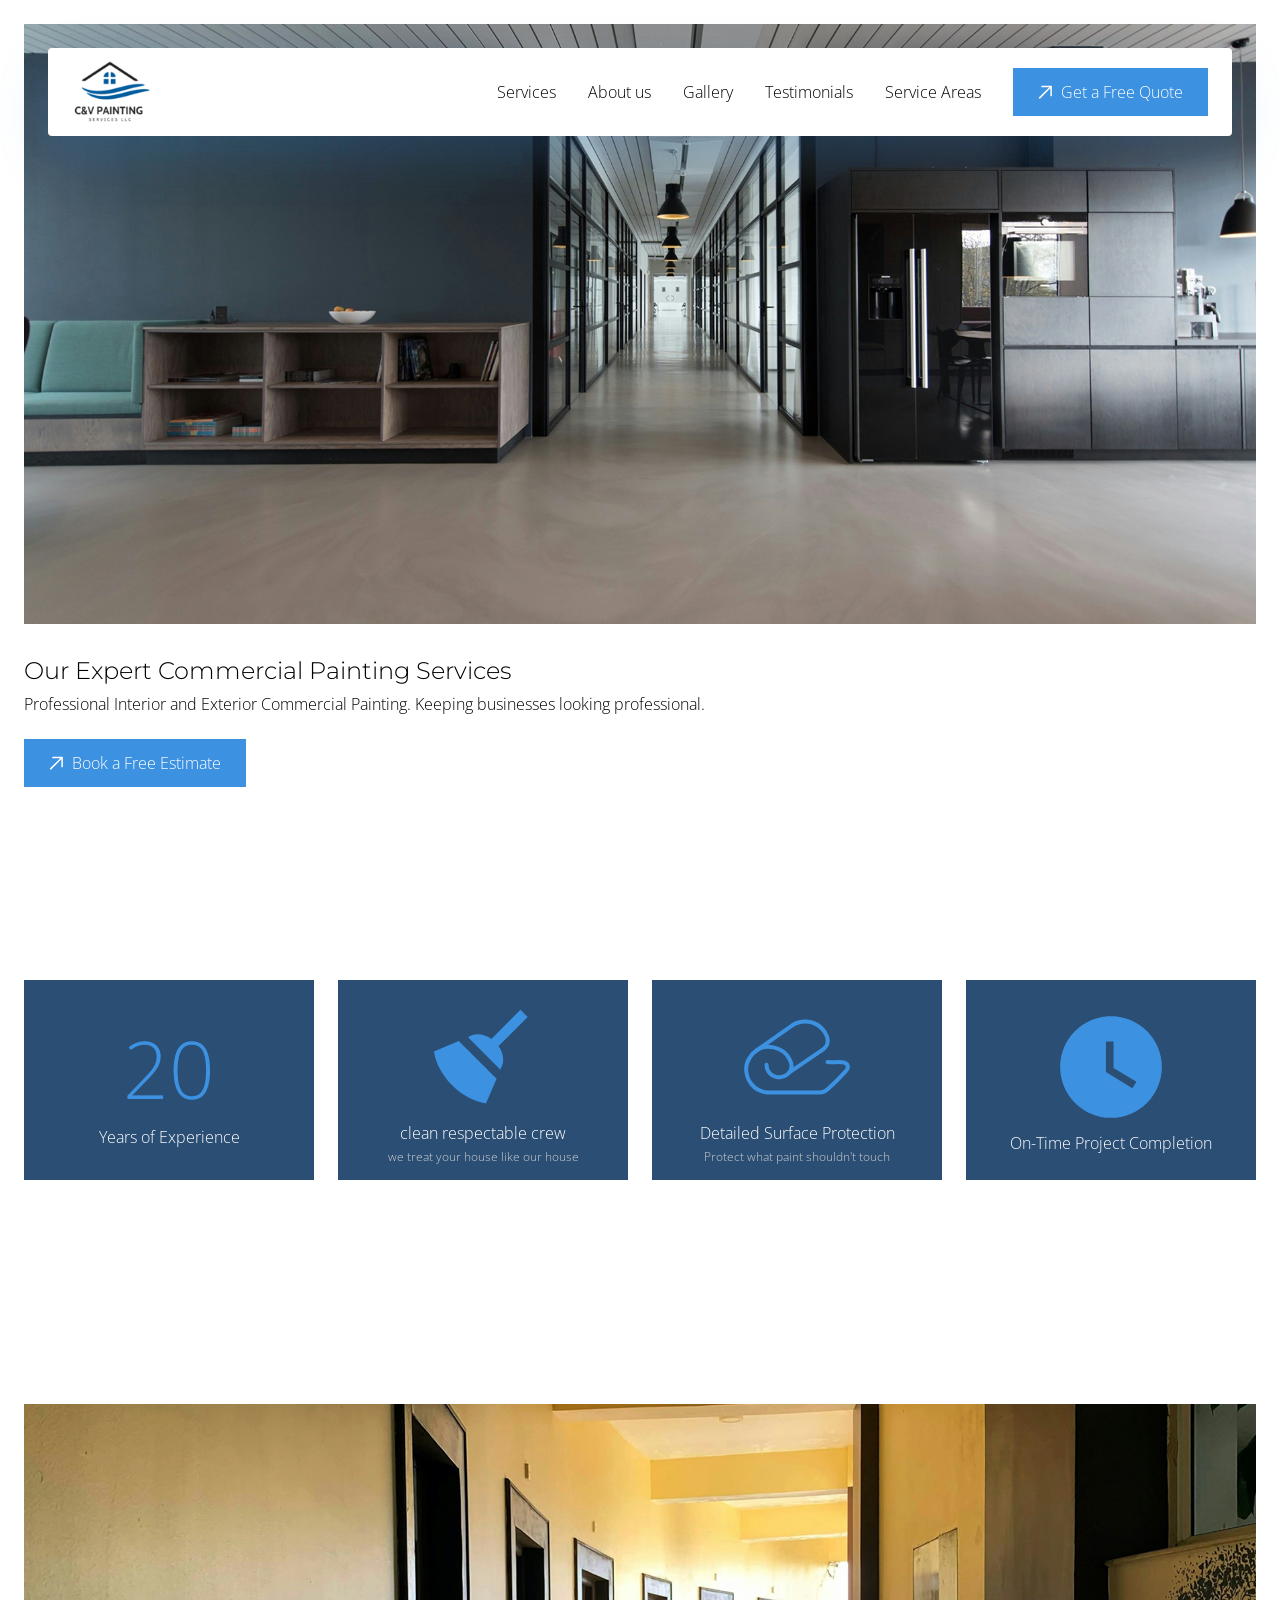
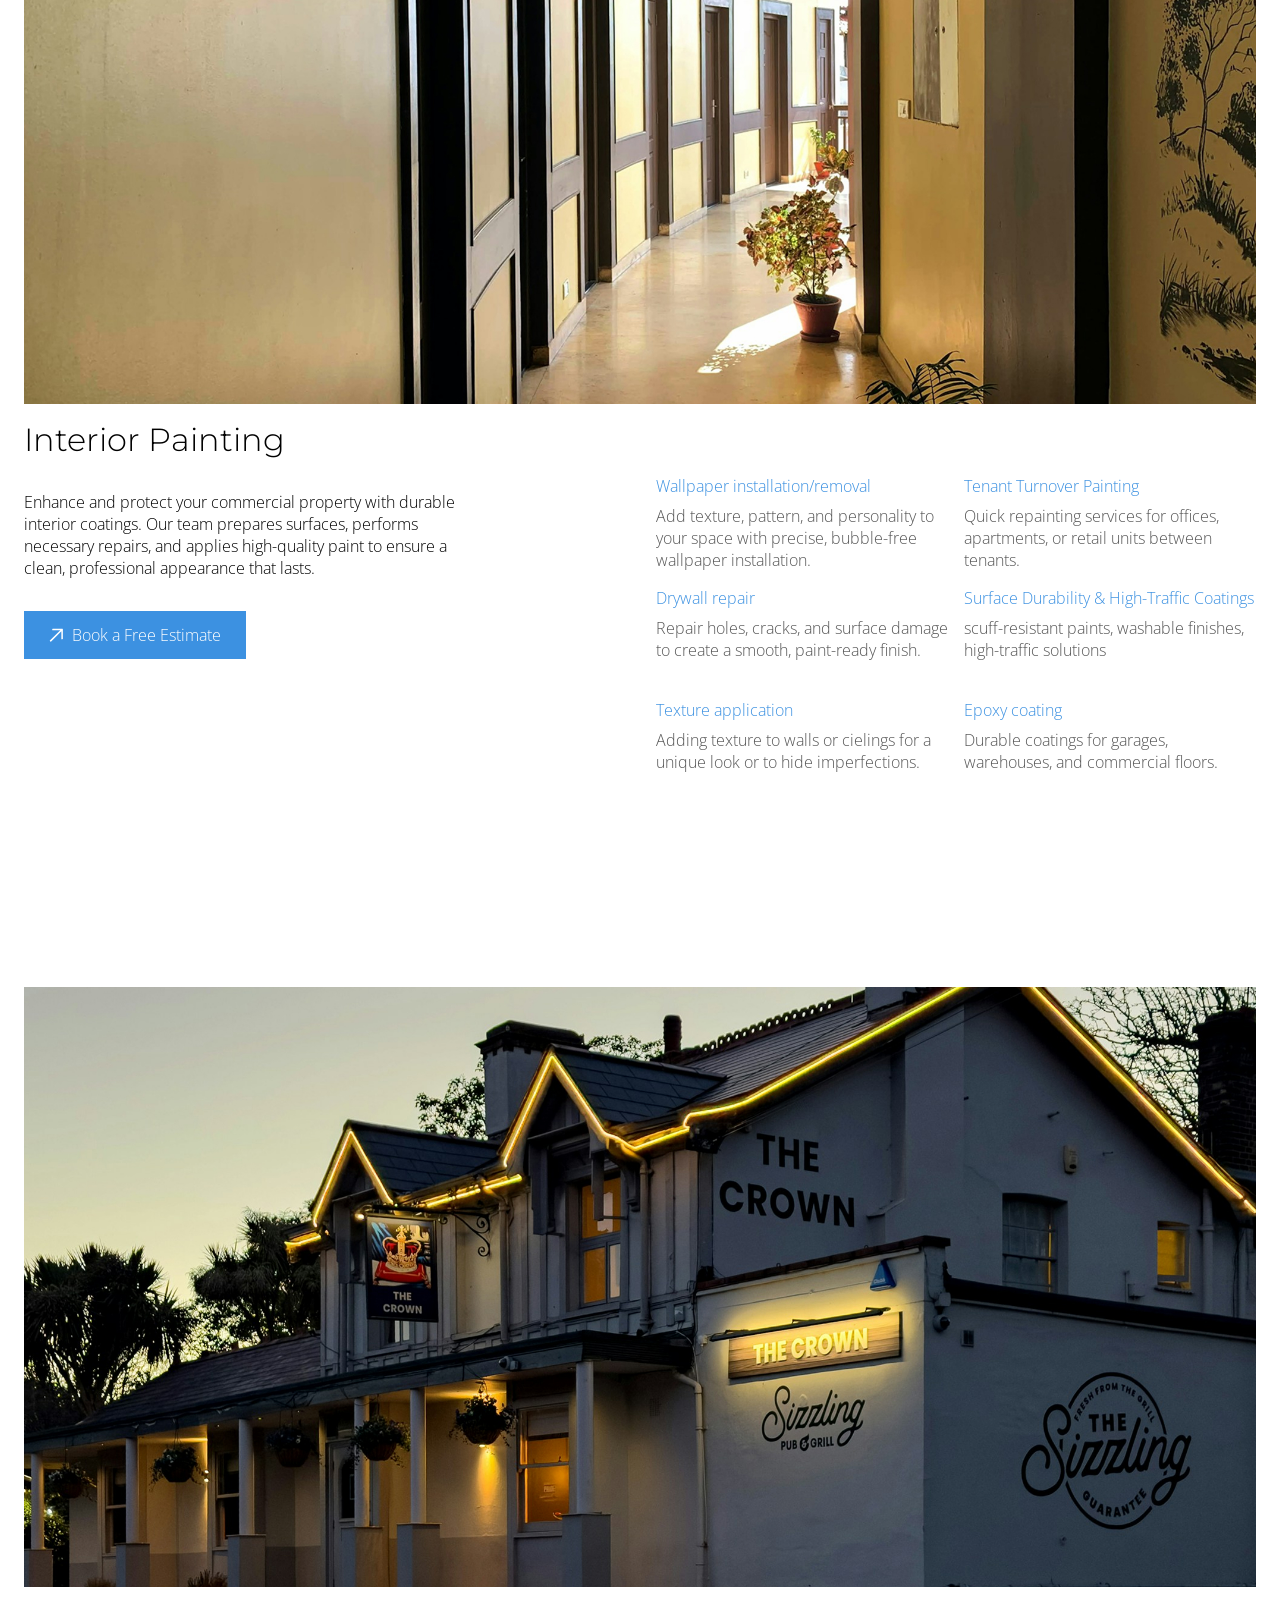
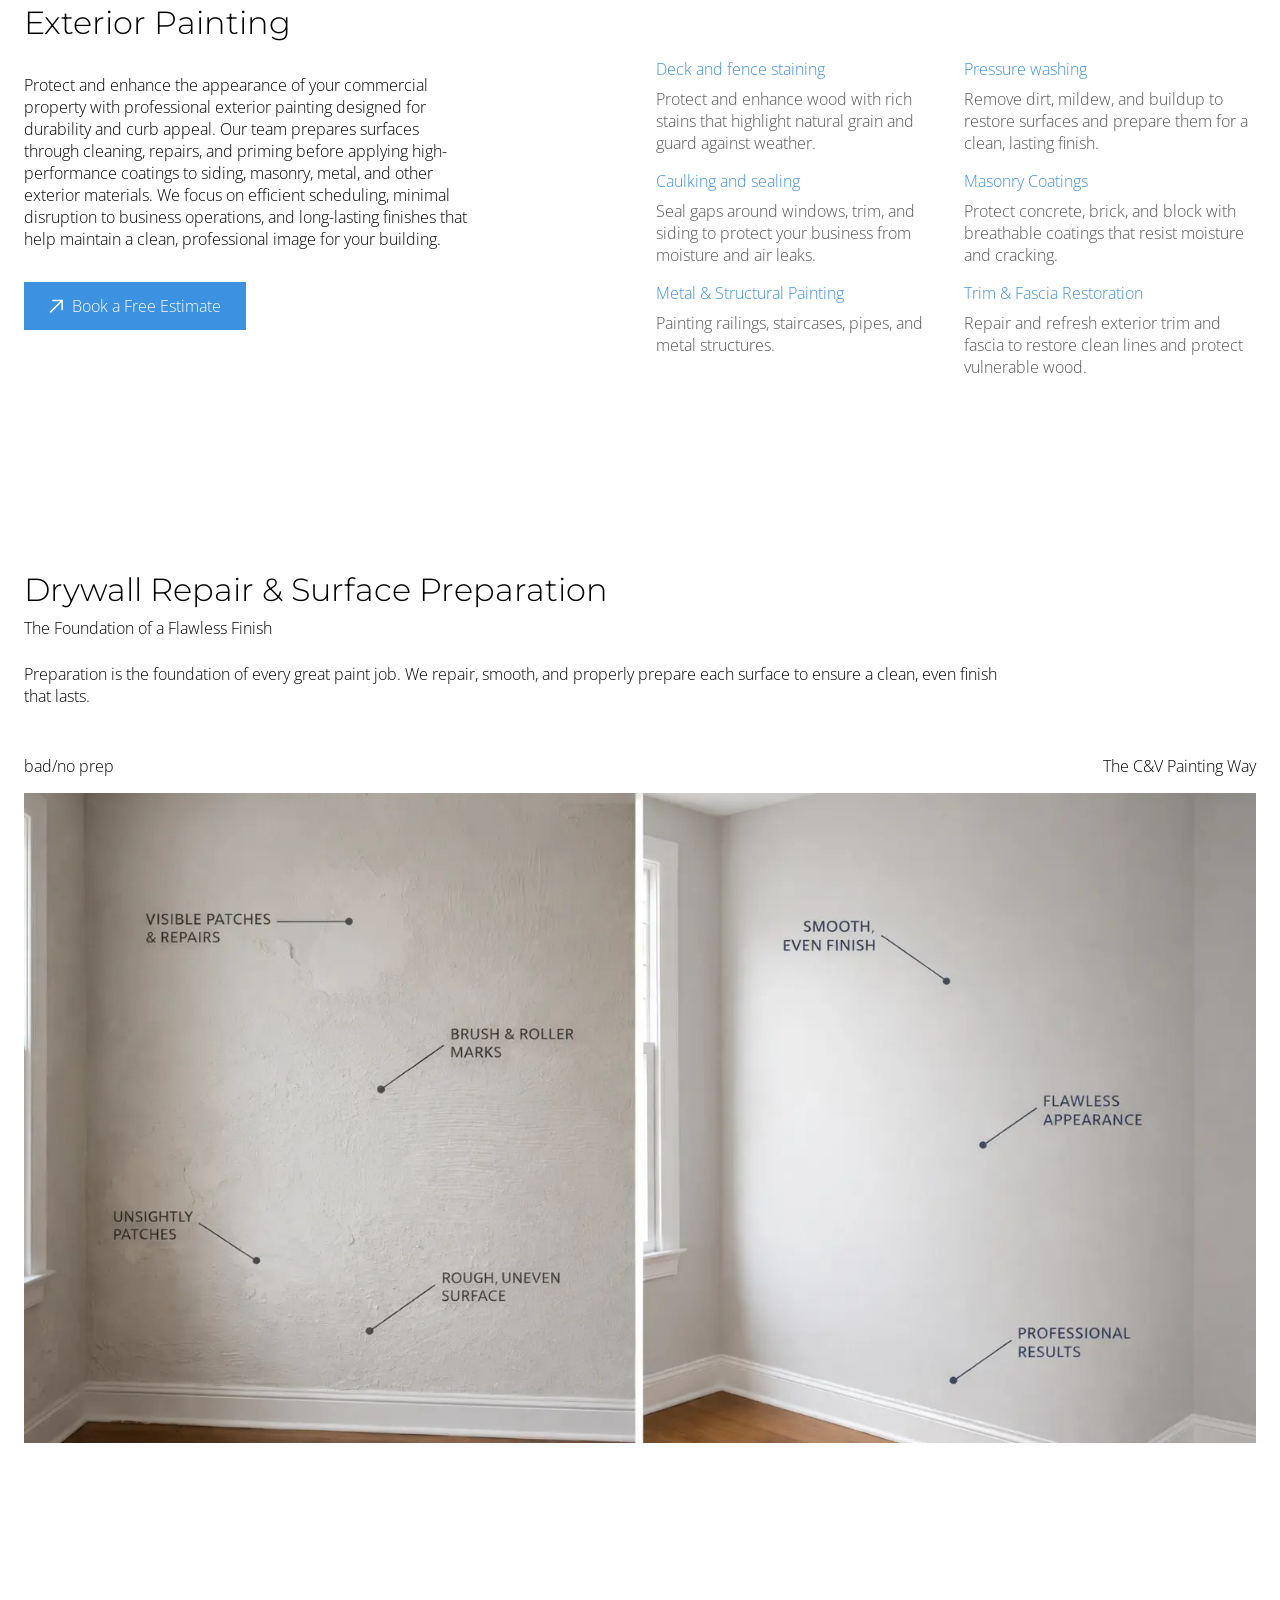
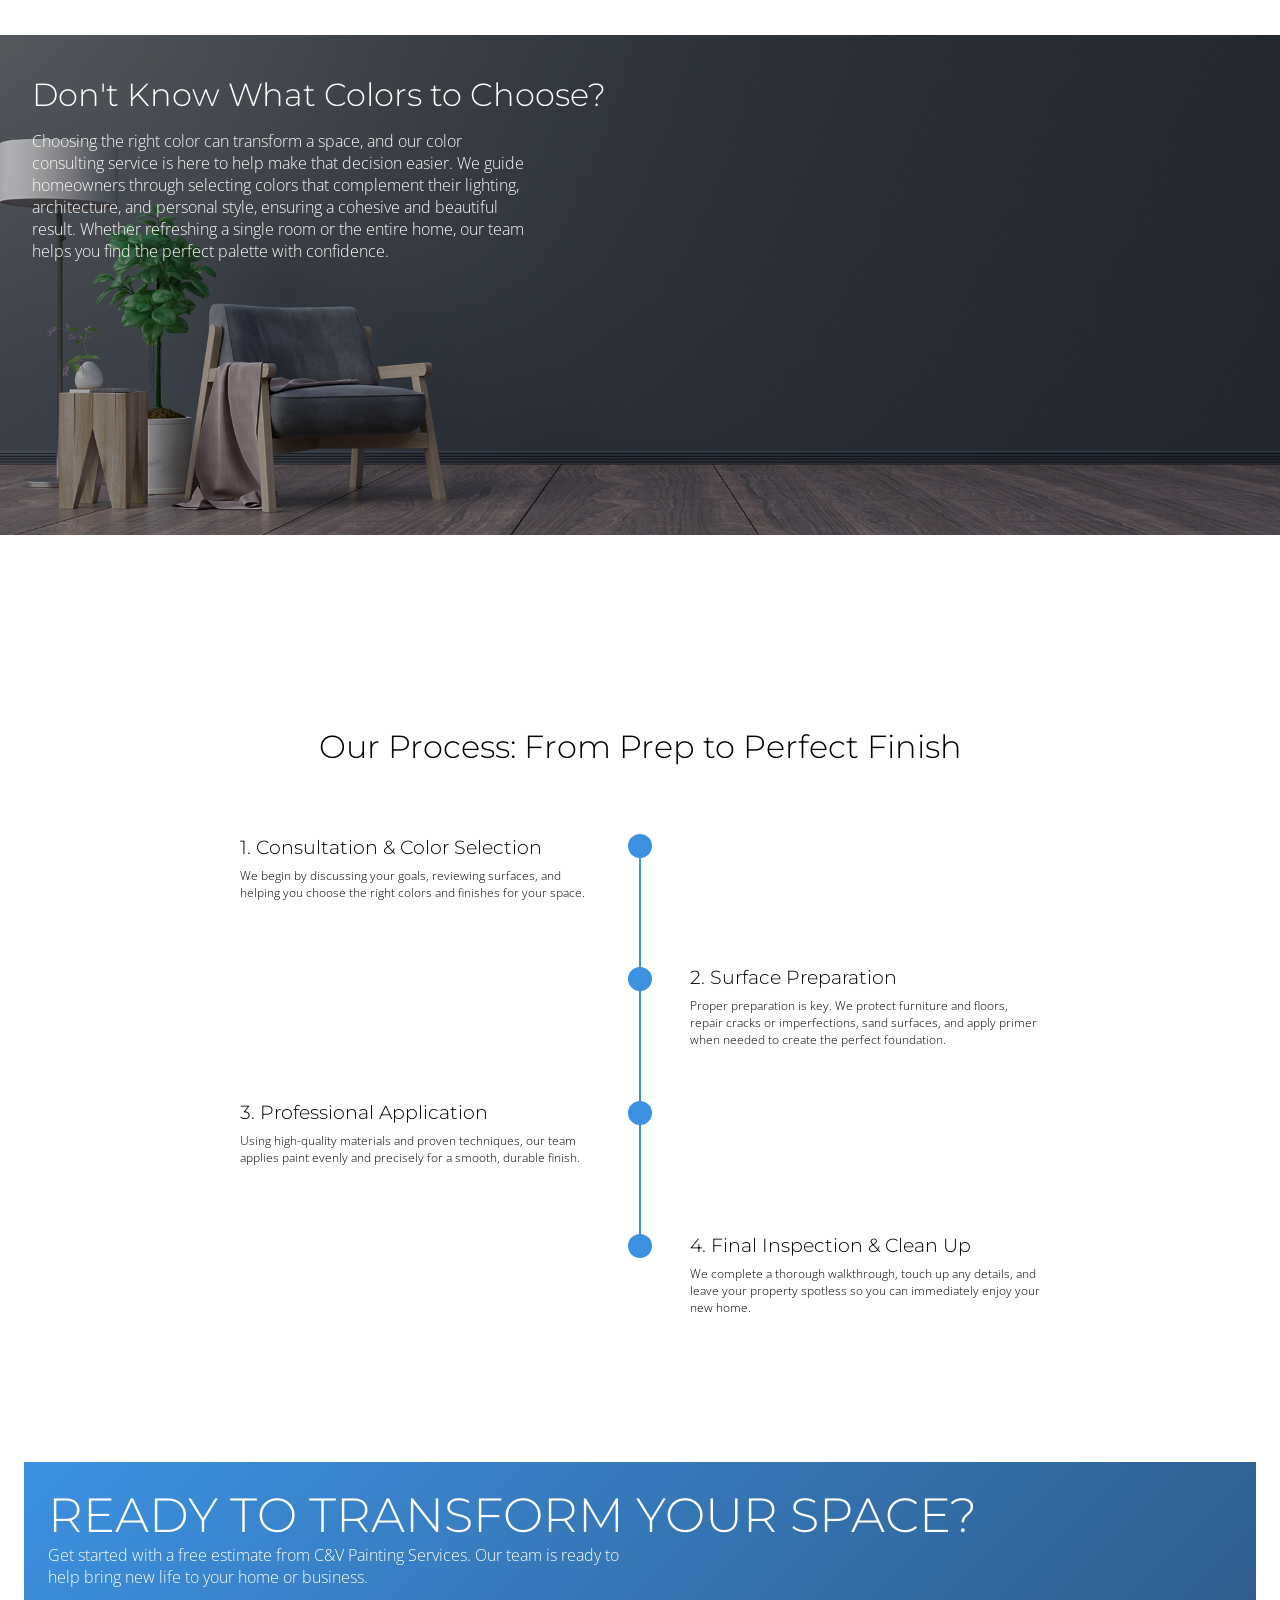
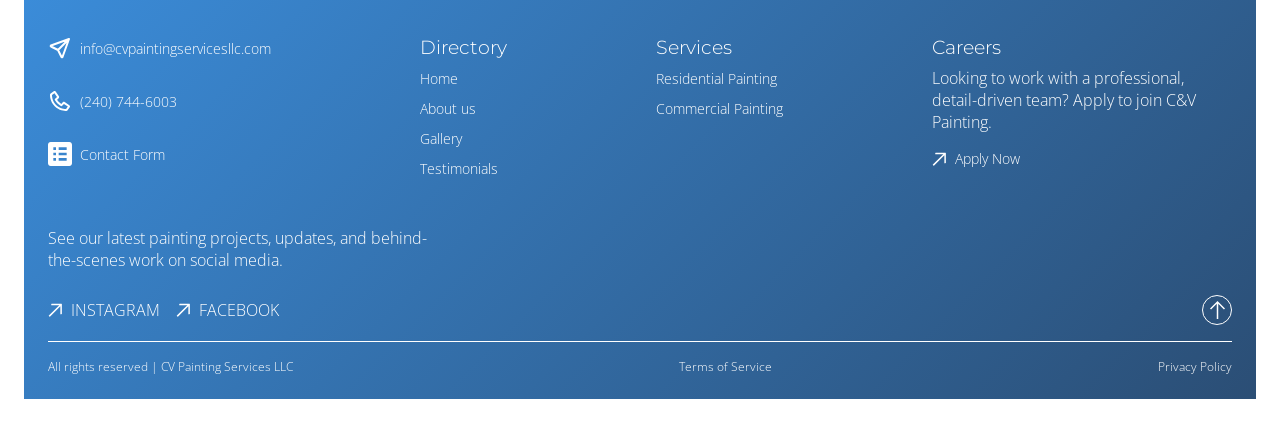
<file: commercial-painting.html>
<!DOCTYPE html>
<html lang="en">
<head>
  <link rel="icon" href="/CV-favi.png" type="image/png">
  <meta charset="UTF-8">
  <meta name="viewport" content="width=device-width, initial-scale=1.0">
  <meta name="description" content="Professional commercial painting services for offices, retail, and multi-use spaces. Clean execution, minimal disruption, and long-lasting results.">

  <link rel="stylesheet" href="style.css">
  <script src="script.js" defer></script>
  <title>Commercial Painting Services | CV Painting</title>
</head>
<body>
  <header>
    <nav>
      <a href="/">
        <img src="assets/CV-company-logo.svg" alt="company logo" class="company-logo">
      </a>

      <ul class="nav-list">
        <li class="service-dropdown-parent">
          <a href="/#services" class="nav-link parent-link">Services</a>
          
          <ul class="service-dropdown">
            <li class="service-link">
              <a href="residential-painting.html">Residential Painting</a>
            </li>
            <Li class="service-link">
              <a href="commercial-painting.html">Commercial Painting</a>
            </li>
          </ul>
        </li>
        
        <li>
          <a href="/#owner" class="nav-link">About us</a>
        </li>
        
        <li>
          <a href="/#gallery" class="nav-link">Gallery</a>
        </li>
        
        <li>
          <a href="reviews.html" class="nav-link">Testimonials</a>
        </li>

        <li class="service-dropdown-parent">
          <p class="nav-link parent-link">Service Areas</p>
          
          <ul class="service-dropdown">
            <li class="service-link">
              <a href="residential-painting-rockville-md.html">Rockville, MD</a>
            </li>

            <Li class="service-link">
              <a href="residential-painting-silver-spring-md.html">Silver Spring, MD</a>
            </li>

            <Li class="service-link">
              <a href="residential-painting-bethesda-md.html">Bethesda, MD</a>
            </li>

            <Li class="service-link">
              <a href="residential-painting-kensington-md.html">Kensington, MD</a>
            </li>

            <Li class="service-link">
              <a href="residential-painting-chevy-chase-md.html">Chevy Chase, MD</a>
            </li>

            <Li class="service-link">
              <a href="residential-painting-gaithersburg-md.html">Gaithersburg, MD</a>
            </li>

            <Li class="service-link">
              <a href="residential-painting-germantown-md.html">Germantown, MD</a>
            </li>

            <Li class="service-link">
              <a href="residential-painting-north-potomac-md.html">North Potomac, MD</a>
            </li>

            <Li class="service-link">
              <a href="residential-painting-clarksburg-md.html">Clarksburg, MD</a>
            </li>
          </ul>
        </li>
        
        <li><a href="https://cvpaintingservicesllc.dripjobs.com/appointmentrequests" class="CTA-buttons contact-button">
          <img src="assets/arrow.svg" alt="arrow-icon" class="button-arrow">
          Get a Free Quote
        </a>
      </li>
      </ul>

      <button id="hamburger-btn">
        <img src="assets/material-symbols_menu.svg">
      </button>
    </nav>

    <div id="nav_modal">
			<div class="nav_modal--container">
				<button id="exit-btn">
					<img src="assets/bx_plus.svg" alt="exit buttom for modal" />
				</button>

				<ul class="nav_modal--list">
					<li><a href="/#owner" class="nav_modal--list">About Us</a></li>
					<li>
						<a href="/#gallery" class="nav_modal--list">Gallery</a>
					</li>
					<li><a href="reviews.html" class="nav_modal--list">Testimonials</a></li>
					<li class="special-links">
            Services
            <a href="residential-painting.html" class="nav_modal--list">Residential Painting</a>

            <a href="commercial-painting.html" class="nav_modal--list">Commercial Painting</a>
          </li>
					<li class="special-links">
            Service Areas
            <a href="residential-painting-gaithersburg-md.html" class="nav_modal--list">Gaithersburg, MD</a>
            <a href="residential-painting-germantown-md.html" class="nav_modal--list">Germantown, MD</a>
            <a href="residential-painting-rockville-md.html" class="nav_modal--list">Rockville, MD</a>
            <a href="residential-painting-silver-spring-md.html" class="nav_modal--list">Silver Spring, MD</a>
            <a href="residential-painting-kensington-md.html" class="nav_modal--list">Kensington, MD</a>
            <a href="residential-painting-chevy-chase-md.html" class="nav_modal--list">Chevy Chase, MD</a>
            <a href="residential-painting-bethesda-md.html" class="nav_modal--list">Bethesda, MD</a>
            <a href="residential-painting-rockville-md.html" class="nav_modal--list">Rockville, MD</a>
            <a href="residential-painting-north-potomac-md.html" class="nav_modal--list">North Potomac, MD</a>
            <a href="residential-painting-clarksburg-md.html" class="nav_modal--list">Clarksburg, MD</a>
          </li>
				</ul>

        <a href="https://cvpaintingservicesllc.dripjobs.com/appointmentrequests" class="CTA-buttons contact-button nav-modal--list modal-contact">
            <img src="assets/arrow.svg" alt="arrow icon" class="button-arrow">
            Contact
        </a>
			</div>
		</div>
  </header>
  
  <main>
    <section id="service-hero">
      <figure class="service-hero-img-wrapper commercial-hero-img"></figure>
      <div class="service-hero-text-container">
        <h1 class="service-hero-title">
          Our Expert Commercial Painting Services
        </h1>
        
        <p class="service-hero-subtitle">
          Professional Interior and Exterior Commercial Painting. Keeping businesses looking professional.
        </p>

        <div class="hero-button-container">
          <a href="https://cvpaintingservicesllc.dripjobs.com/appointmentrequests" class="CTA-buttons contact-button">
            <img src="assets/arrow.svg" alt="" class="button-arrow">
            Book a Free Estimate
          </a>
        </div>
      </div>
    </section>

    <section id="credentials">
      <div class="credential-container service-credential-container">
        <div class="row">
          <div class="credentials-container-services">
            <div class="credential-box">
              <span class="text-light-blue credential-title">20</span>
              <p class="credential-sub-text">Years of Experience</p>
            </div>

            <div class="credential-box">
              <img src="assets/mdi_broom.svg" alt="broom icon" class="credential-icon">

              <p class="credential-sub-text">clean respectable crew</p>

              <p class="credential-sub-text small-text">we treat your house like our house</p>
            </div>

            <div class="credential-box">
              <img src="assets/mat-icon.svg" alt="mat icon" class="credential-icon">

              <p class="credential-sub-text">Detailed Surface Protection</p>

              <p class="credential-sub-text small-text">Protect what paint shouldn't touch</p>
            </div>

            <div class="credential-box">
              <img src="assets/mdi_clock.svg" alt="clock icon" class="credential-icon">

              <p class="credential-sub-text">On-Time Project Completion</p>
            </div>
          </div>
        </div>
      </div>
    </section>

    <section id="residential-service">
      <div class="container">
        <div class="row service-row">
          <figure class="interior-paint-img commercial-interior-img"></figure>

          <h2 class="service-heading">Interior Painting</h2>
          <div class="service-page-container">
            <div class="service-page-wrapper">  
              <p class="service-info">
                Enhance and protect your commercial property with durable interior coatings. Our team prepares surfaces, performs necessary repairs, and applies high-quality paint to ensure a clean, professional appearance that lasts. 
              </p>
              
              <a href="https://cvpaintingservicesllc.dripjobs.com/appointmentrequests" class="CTA-buttons contact-button">
                <img src="assets/arrow.svg" alt="arrow icon" class="button-arrow">
                Book a Free Estimate
              </a>
            </div>

            <div class="special-services-wrapper">
              <div class="special-service-container">
                <div class="special-box">
                  <p class="text-light-blue">
                    Wallpaper installation/removal
                  </p>
                  <p class="special-text">
                    Add texture, pattern, and personality to your space with precise, bubble-free wallpaper installation.
                  </p>
                </div>

                <div class="special-box">
                  <p class="text-light-blue">
                    Tenant Turnover Painting
                  </p>
                  <p class="special-text">
                    Quick repainting services for offices, apartments, or retail units between tenants.
                  </p>
                </div>

                <div class="special-box">
                  <p class="text-light-blue">
                    Drywall repair
                  </p>
                  <p class="special-text">
                    Repair holes, cracks, and surface damage to create a smooth, paint-ready finish.
                  </p>
                </div>

                <div class="special-box">
                  <p class="text-light-blue">
                    Surface Durability & High-Traffic Coatings
                  </p>
                  <p class="special-text">
                    scuff-resistant paints, washable finishes, high-traffic solutions
                  </p>
                </div>

                <div class="special-box">
                  <p class="text-light-blue">
                    Texture application
                  </p>
                  <p class="special-text">
                    Adding texture to walls or cielings for a unique look or to hide imperfections.
                  </p>
                </div>

                <div class="special-box">
                  <p class="text-light-blue">
                    Epoxy coating
                  </p>
                  <p class="special-text">
                    Durable coatings for garages, warehouses, and commercial floors.
                  </p>
                </div>

              </div>
            </div>
          </div>
        </div>
      </div>
    </section>

    <section id="residential-service">
      <div class="container">
        <div class="row service-row">
          <figure class="exterior-paint-img commercial-exterior-img"></figure>
          <h2 class="service-heading">Exterior Painting</h2>
          
          <div class="service-page-container">  
            <div class="service-page-wrapper">  
              <p class="service-info">
                Protect and enhance the appearance of your commercial property with professional exterior painting designed for durability and curb appeal. Our team prepares surfaces through cleaning, repairs, and priming before applying high-performance coatings to siding, masonry, metal, and other exterior materials. We focus on efficient scheduling, minimal disruption to business operations, and long-lasting finishes that help maintain a clean, professional image for your building.
              </p>
              
              <a href="https://cvpaintingservicesllc.dripjobs.com/appointmentrequests" class="CTA-buttons contact-button">
                <img src="assets/arrow.svg" alt="arrow icon" class="button-arrow">
                Book a Free Estimate
              </a>
            </div>

            <div class="special-services-wrapper">
              <div class="special-service-container">
                <div class="special-box">
                  <p class="text-light-blue">
                    Deck and fence staining
                  </p>
                  <p class="special-text">
                    Protect and enhance wood with rich stains that highlight natural grain and guard against weather.
                  </p>
                </div>

                <div class="special-box">
                  <p class="text-light-blue">
                    Pressure washing
                  </p>
                  <p class="special-text">
                    Remove dirt, mildew, and buildup to restore surfaces and prepare them for a clean, lasting finish.
                  </p>
                </div>

                <div class="special-box">
                  <p class="text-light-blue">
                    Caulking and sealing
                  </p>
                  <p class="special-text">
                    Seal gaps around windows, trim, and siding to protect your business from moisture and air leaks. 
                  </p>
                </div>

                <div class="special-box">
                  <p class="text-light-blue">
                    Masonry Coatings
                  </p>
                  <p class="special-text">
                    Protect concrete, brick, and block with breathable coatings that resist moisture and cracking.
                  </p>
                </div>

                <div class="special-box">
                  <p class="text-light-blue">
                    Metal & Structural Painting
                  </p>
                  <p class="special-text">
                    Painting railings, staircases, pipes, and metal structures.
                  </p>
                </div>

                <div class="special-box">
                  <p class="text-light-blue">
                    Trim & Fascia Restoration
                  </p>
                  <p class="special-text">
                    Repair and refresh exterior trim and fascia to restore clean lines and protect vulnerable wood.
                  </p>
                </div>

              </div>
            </div>
          </div>
        </div>
      </div>
    </section>

    <section id="drywall-prep">
      <div class="container">
        <div class="row drywall-row">

          <div class="drywall-prep-wrapper">
            <h2>Drywall Repair & Surface Preparation</h2>
            <p class="drywall-sub-heading">The Foundation of a Flawless Finish</p>
            
            <p>
              Preparation is the foundation of every great paint job. We repair, smooth, and properly prepare each surface to ensure a clean, even finish that lasts.
            </p>
          </div>

          <div class="comparison-wrapper">
            <p>bad/no prep</p>
            <p>The C&V Painting Way</p>
          </div>

          <figure class="drywall-img"></figure>
        </div>
      </div>
    </section>

    <section id="color-consulting">
      <div class="container">
        <div class="row color-img">

          <div class="color-consulting-wrapper">
            <h2>Don't Know What Colors to Choose?</h2>
            <p class="color-text">
              Choosing the right color can transform a space, and our color consulting service is here to help make that decision easier. We guide homeowners through selecting colors that complement their lighting, architecture, and personal style, ensuring a cohesive and beautiful result. Whether refreshing a single room or the entire home, our team helps you find the perfect palette with confidence.
            </p>
          </div>
        </div>
      </div>
    </section>

    <section id="process">
      <div class="container process-container">
        <div class="process-row">
          <h2>Our Process: From Prep to Perfect Finish</h2>

          <div class="process-diagram">
            <div class="process-sketch">
              <div class="process-line"></div>

              <div class="circle1"></div>
              <div class="circle2"></div>
              <div class="circle3"></div>
              <div class="circle4"></div>
            </div>

            <div class="process-1">
              <h3>1. Consultation & Color Selection<h3>

              <p class="process-info">
                We begin by discussing your goals, reviewing surfaces, and helping you choose the right colors and finishes for your space.
              </p>
            </div>

            <div class="process-2">
              <h3>2. Surface Preparation<h3>

              <p class="process-info">
                Proper preparation is key. We protect furniture and floors, repair cracks or imperfections, sand surfaces, and apply primer when needed to create the perfect foundation.
              </p>
            </div>

            <div class="process-3">
              <h3>3. Professional Application<h3>

              <p class="process-info">
                Using high-quality materials and proven techniques, our team applies paint evenly and precisely for a smooth, durable finish.
              </p>
            </div>

            <div class="process-4">
              <h3>4. Final Inspection & Clean Up<h3>

              <p class="process-info">
                We complete a thorough walkthrough, touch up any details, and leave your property spotless so you can immediately enjoy your new home.
              </p>
            </div>
          </div>
        </div>
      </div>
    </section>

    <footer>
      <div class="footer-container">
        <h2 class="footer-heading">READY TO TRANSFORM YOUR SPACE?</h2>

        <p class="footer-sub-text">
          Get started with a free estimate from C&V Painting Services. Our team is ready to help bring new life to your home or business.
        </p>

        <div class="footer-links">
          <ul class="contact-links">
            <li class="contact-link">
              <a href="mailto:info@cvpaintingservicesllc.com">
              <img src="assets/tabler_send.svg" alt="send icon for email">
              info@cvpaintingservicesllc.com
              </a>
            </li>

            <li class="contact-link">
              <a href="tel:240-744-6003">
              <img src="assets/boxicons_phone.svg" alt="phone icon for contacting via phone number">
              (240) 744-6003
              </a>
            </li>

            <li class="contact-link">
              <a href="https://cvpaintingservicesllc.dripjobs.com/appointmentrequests">
              <img src="assets/form-icon.svg" alt="form icon for C&V Painting contact form">
              Contact Form
              </a>
            </li>
          </ul>

          <ul class="contact-directory">
            <h3 class="contact-title">Directory</h3>
            <li class="contact-link">
              <a href="/">Home</a>
            </li>

            <li class="contact-link">
              <a href="/#owner">About us</a>
            </li>

            <li class="contact-link">
              <a href="/#gallery">Gallery</a>
            </li>

            <li class="contact-link">
              <a href="reviews.html">Testimonials</a>
            </li>
          </ul>

          <ul class="contact-directory">
            <h3 class="contact-title">Services</h3>
            <li class="contact-link">
              <a href="residential-painting.html">Residential Painting</a>
            </li>

            <li class="contact-link">
              <a href="commercial-painting.html">Commercial Painting</a>
            </li>
          </ul>

          <ul class="contact-directory">
            <h3 class="contact-title">Careers</h3>
            <li class="contact-link careers-text">
              Looking to work with a professional, detail-driven team? Apply to join C&V Painting.
            </li>

            <li class="contact-link careers-btn">
              <a href="https://docs.google.com/forms/d/e/1FAIpQLSd3AQbu-1u1Ra2t-M2bRQX8i1jDKa_nzxUtmUKnmc9G1lttQg/viewform?pli=1">
                <img src="assets/arrow.svg" alt="employment contact form" class="button-arrow">
                Apply Now</a>
            </li>
          </ul>
        </div>

        <div class="social-media-container">
          <p class="social-media-text">See our latest painting projects, updates, and behind-the-scenes work on social media.</p>

          <div class="social-links">
            <div class="socials">
              <a href="https://www.instagram.com/cvpaintingservicesllc/" class="social-link" target="_blank">
                <img src="assets/arrow.svg" alt="arrow icon" class="button-arrow">
                INSTAGRAM
              </a>
              
              <a href="https://www.facebook.com/search/top/?q=cvpaintingservices" class="social-link" target="_blank">
                <img src="assets/arrow.svg" alt="arrow icon" class="button-arrow">
                FACEBOOK
              </a>
            </div>

            <a href="#hero" class="back-to-top">
            <img src="assets/arrow.svg" alt="back to top arrow icon">
          </a>
          </div>
        </div>

        <div class="line"></div>

        <div class="terms-container">
            <p class="copyright">All rights reserved | CV Painting Services LLC</p>
            
            <a href="terms-of-service.html" class="terms">Terms of Service</a>
            
            <a href="privacy-policy.html" class="privacy">Privacy Policy</a>
        </div>
      </div>

      <div class="nj-engage" data-position="left"></div> <script type="text/javascript" src="https://cdn.nicejob.co/js/sdk.min.js?id=77bc572d-e294-4dd6-9e7c-7aa9a8dadc88" defer></script>
    </footer>
  </main>
</body>
</html>
</file>
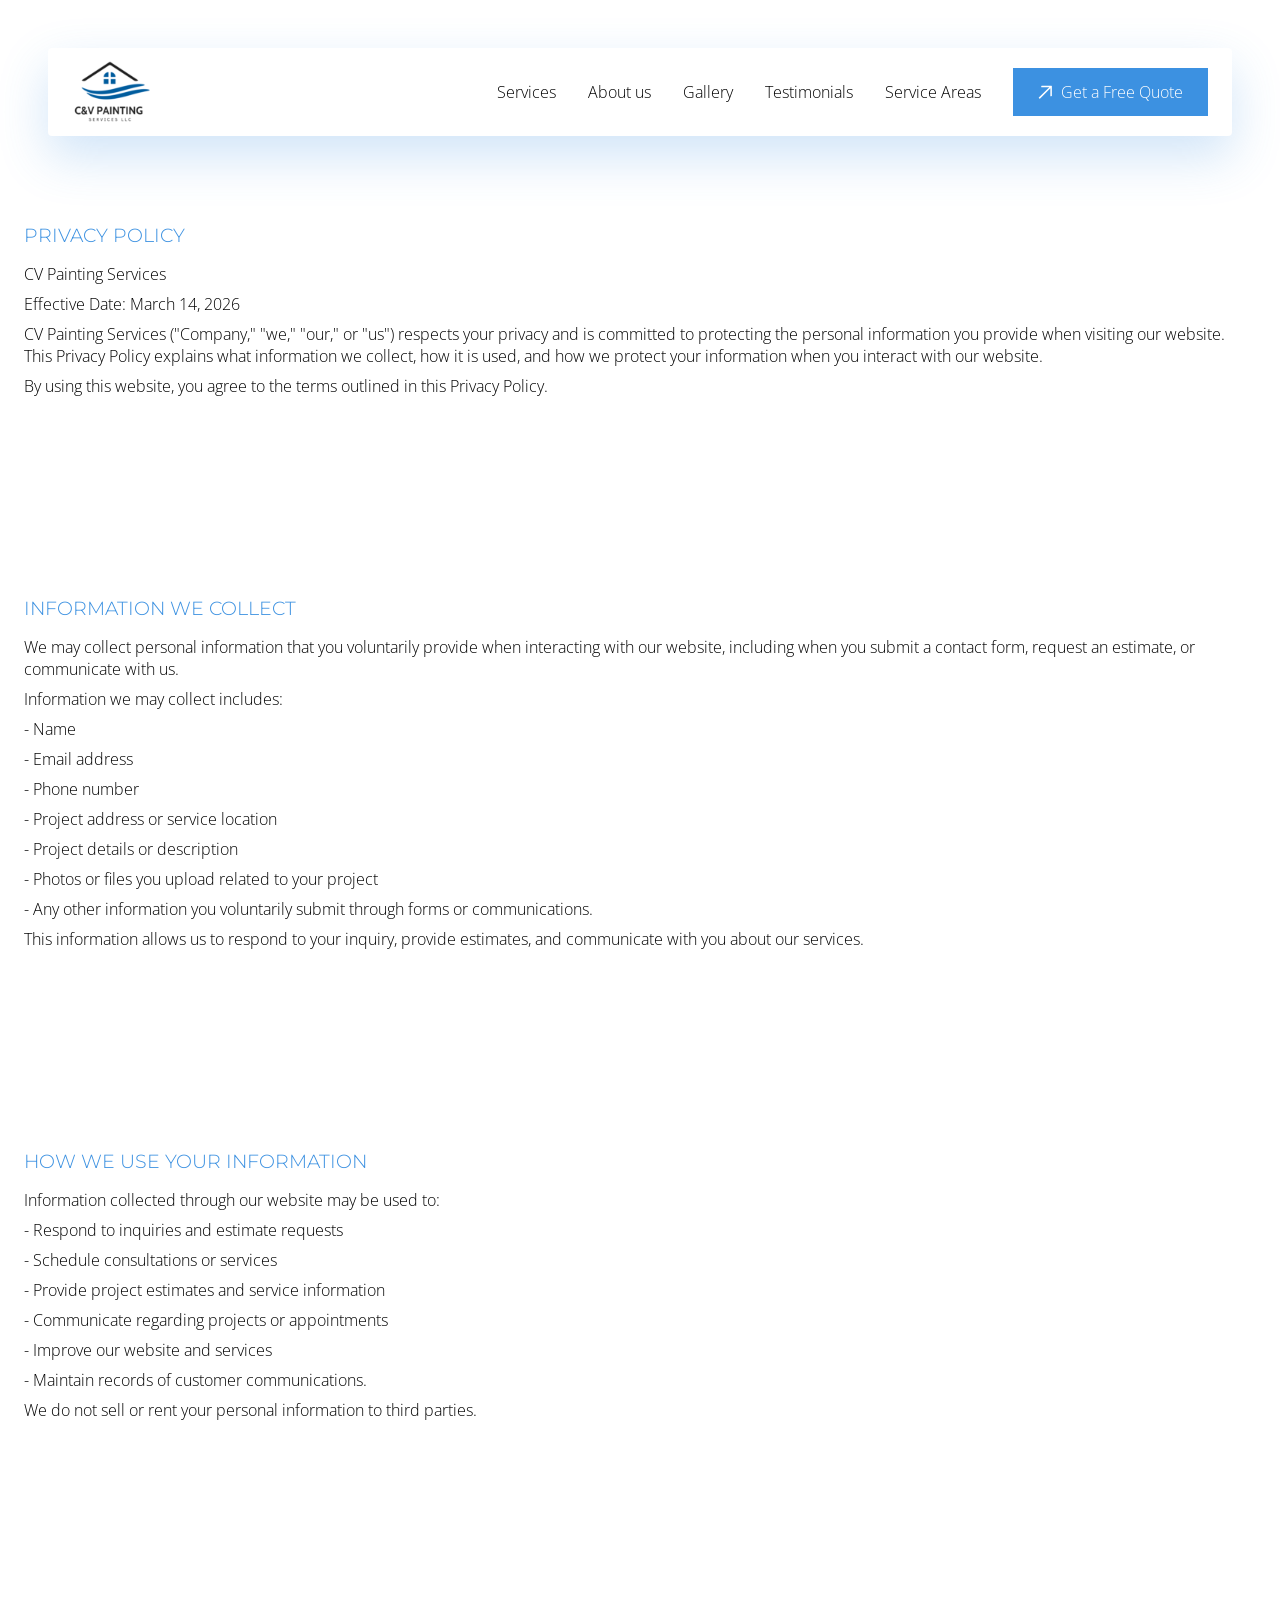
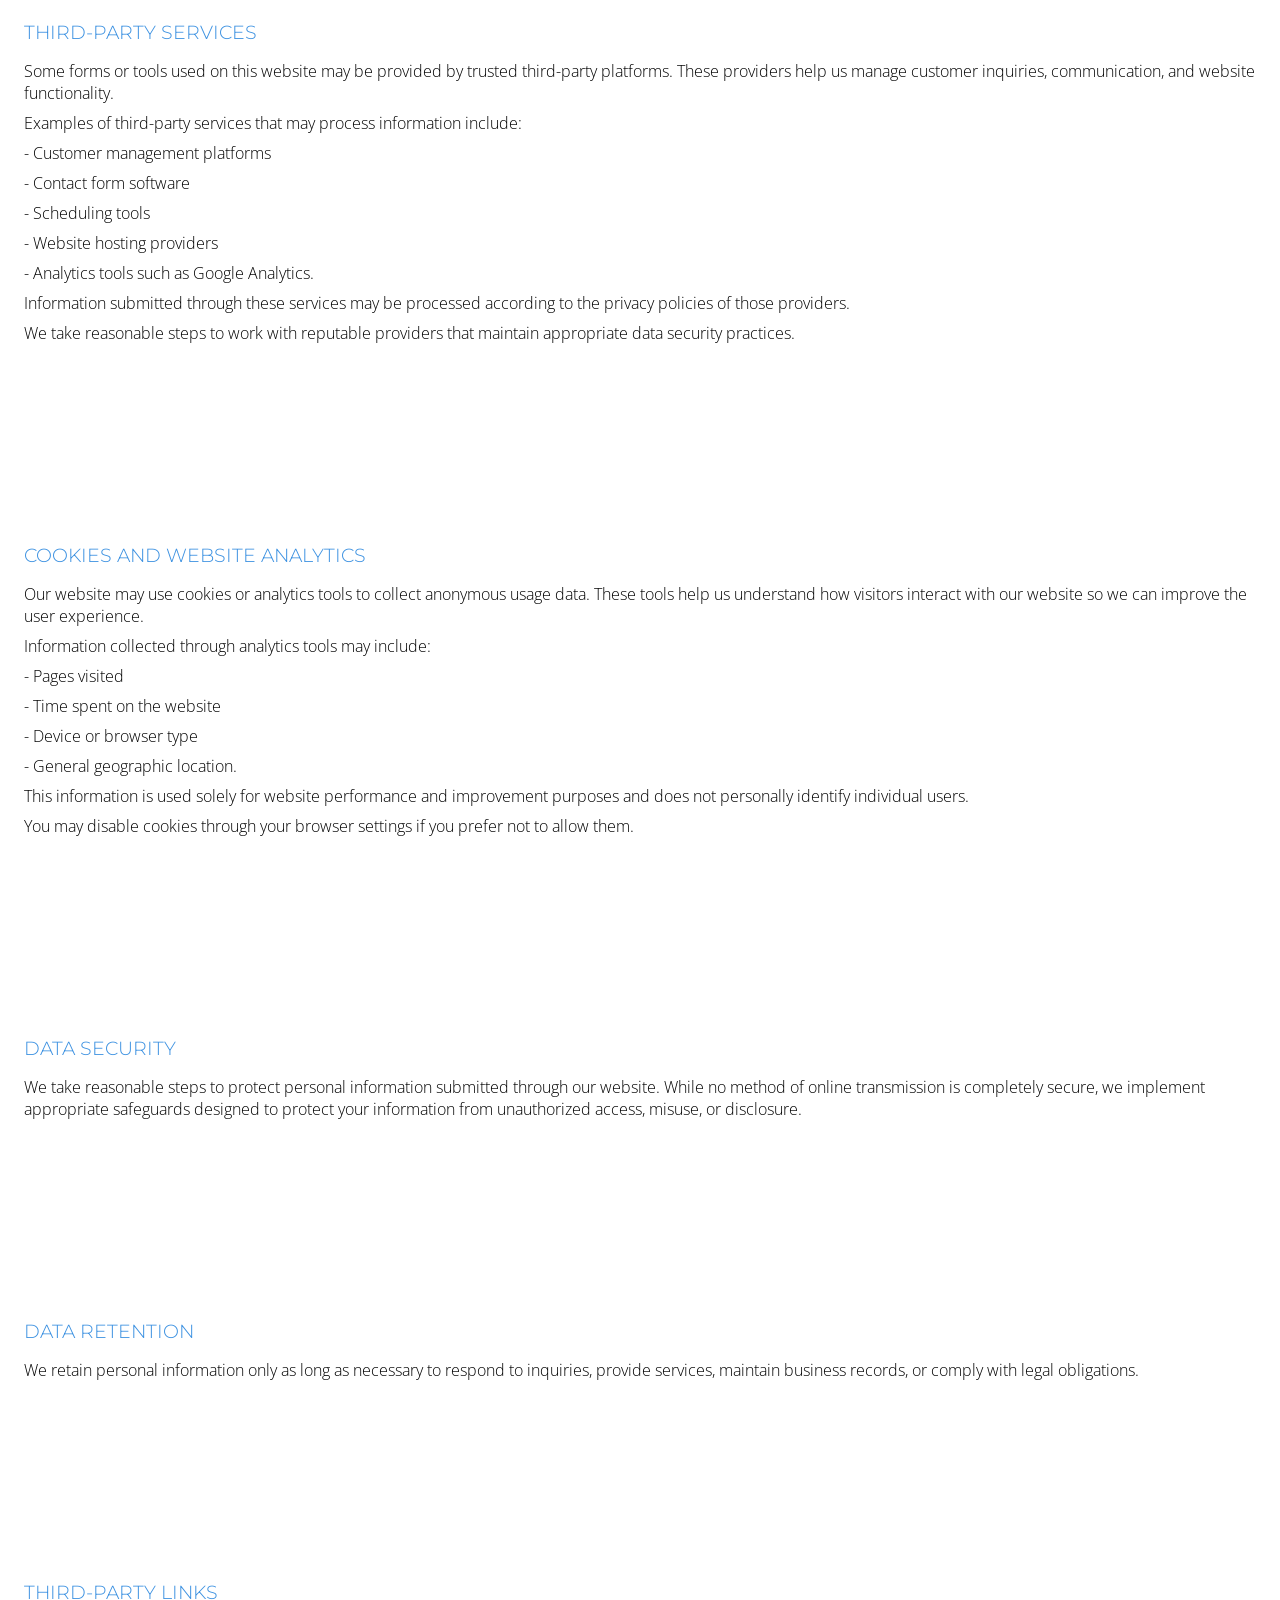
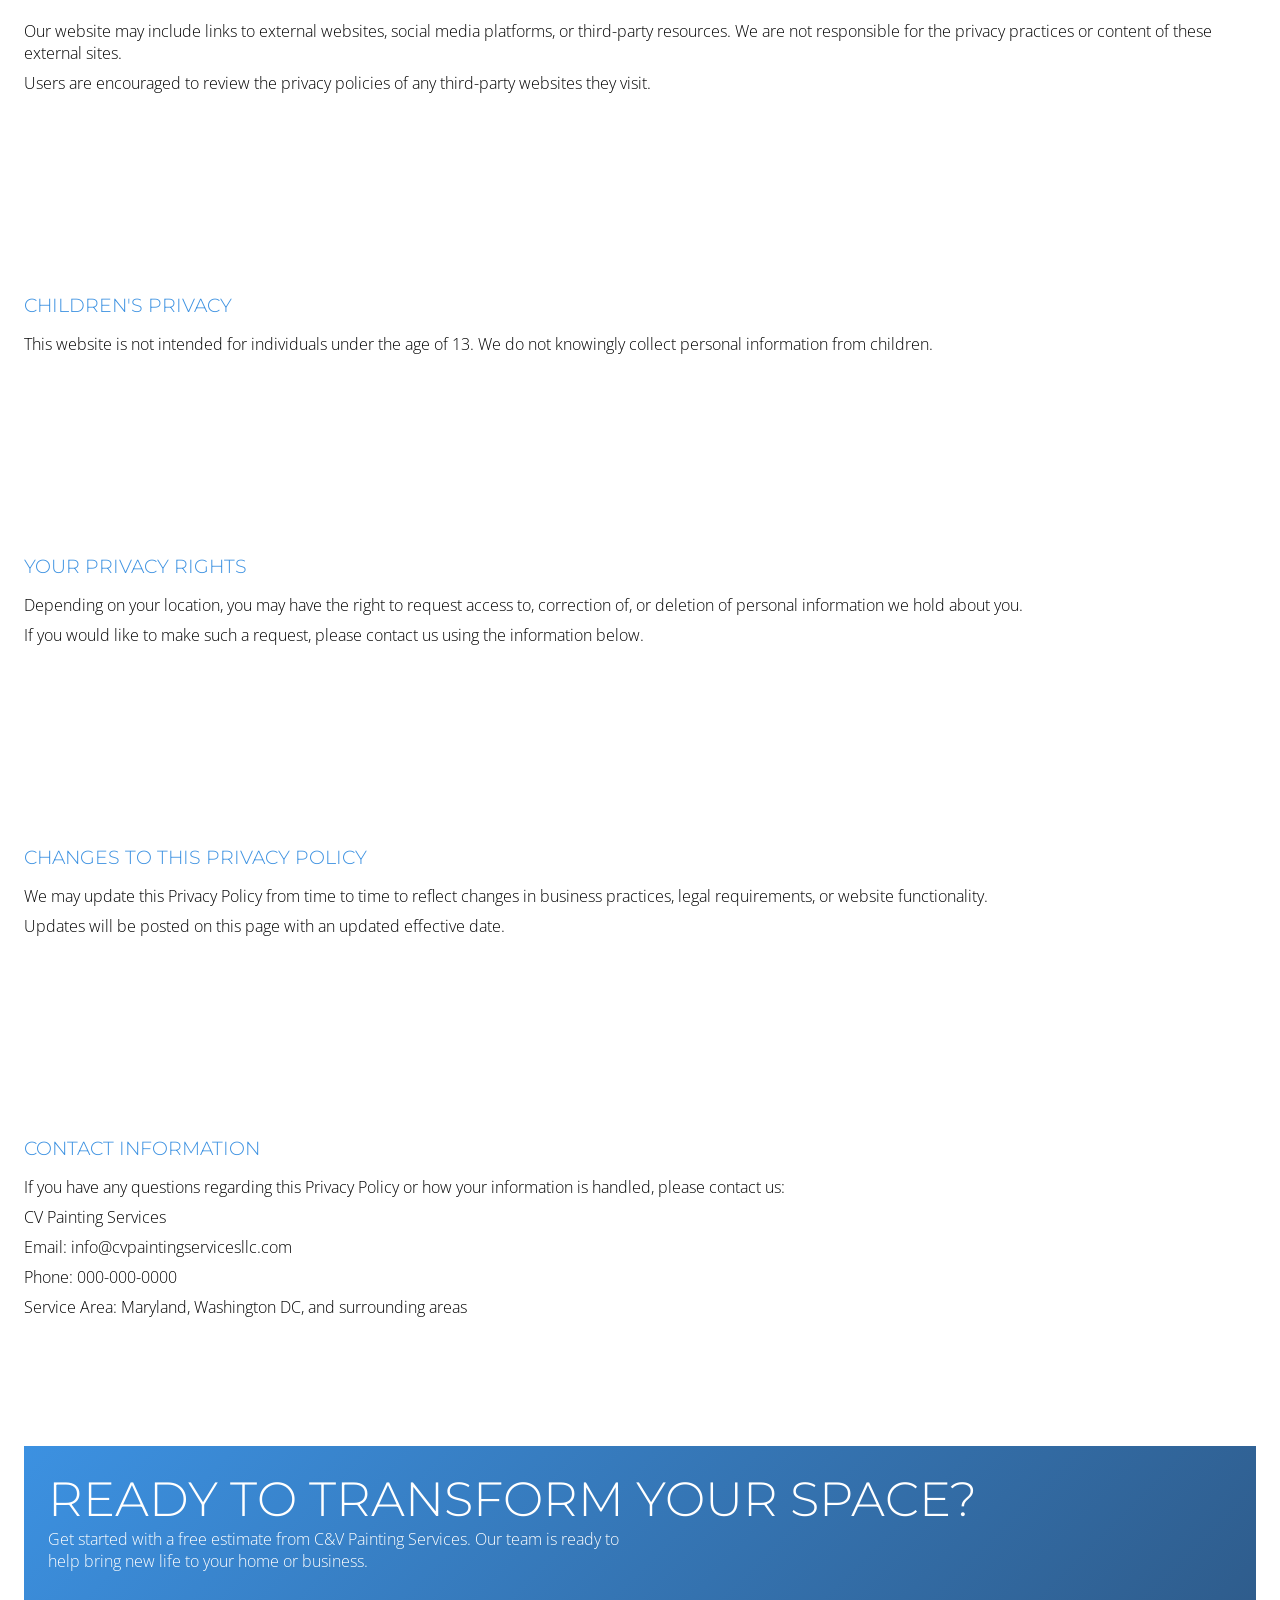
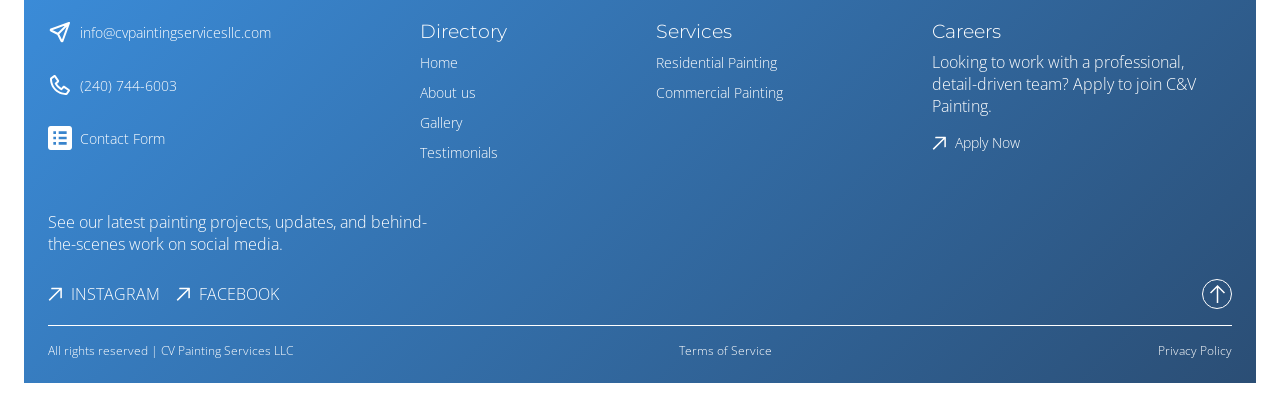
<file: privacy-policy.html>
<!DOCTYPE html>
<html lang="en">
<head>
  <link rel="icon" href="/CV-favi.png" type="image/png">
  <link rel="icon" href="/C&V-favi.png" type="image/svg+xml">
  <meta charset="UTF-8">
  <meta name="viewport" content="width=device-width, initial-scale=1.0">
  <meta name="description" content="Professional interior and exterior painting services in Maryland. Clean work, reliable crews, and results that last. Get a free estimate today.">
  <link rel="stylesheet" href="style.css">
  <script src="script.js" defer></script>
  <title>Privacy Policy | CV Painting Services</title>
</head>
<body>
  <header>
    <nav>
      <a href="/">
        <img src="assets/CV-company-logo.svg" alt="company logo" class="company-logo">
      </a>

      <ul class="nav-list">
        <li class="service-dropdown-parent">
          <a href="/#services" class="nav-link parent-link">Services</a>
          
          <ul class="service-dropdown">
            <li class="service-link">
              <a href="residential-painting.html">Residential Painting</a>
            </li>
            <Li class="service-link">
              <a href="commercial-painting.html">Commercial Painting</a>
            </li>
          </ul>
        </li>
        
        <li>
          <a href="/#owner" class="nav-link">About us</a>
        </li>
        
        <li>
          <a href="/#gallery" class="nav-link">Gallery</a>
        </li>
        
        <li>
          <a href="reviews.html" class="nav-link">Testimonials</a>
        </li>

        <li class="service-dropdown-parent">
          <p class="nav-link parent-link">Service Areas</p>
          
          <ul class="service-dropdown">
            <li class="service-link">
              <a href="residential-painting-rockville-md.html">Rockville, MD</a>
            </li>

            <Li class="service-link">
              <a href="residential-painting-silver-spring-md.html">Silver Spring, MD</a>
            </li>

            <Li class="service-link">
              <a href="residential-painting-bethesda-md.html">Bethesda, MD</a>
            </li>

            <Li class="service-link">
              <a href="residential-painting-kensington-md.html">Kensington, MD</a>
            </li>

            <Li class="service-link">
              <a href="residential-painting-chevy-chase-md.html">Chevy Chase, MD</a>
            </li>

            <Li class="service-link">
              <a href="residential-painting-gaithersburg-md.html">Gaithersburg, MD</a>
            </li>

            <Li class="service-link">
              <a href="residential-painting-germantown-md.html">Germantown, MD</a>
            </li>

            <Li class="service-link">
              <a href="residential-painting-north-potomac-md.html">North Potomac, MD</a>
            </li>

            <Li class="service-link">
              <a href="residential-painting-clarksburg-md.html">Clarksburg, MD</a>
            </li>
          </ul>
        </li>
        
        <li><a href="https://cvpaintingservicesllc.dripjobs.com/appointmentrequests" class="CTA-buttons contact-button">
          <img src="assets/arrow.svg" alt="arrow-icon" class="button-arrow">
          Get a Free Quote
        </a>
      </li>
      </ul>

      <button id="hamburger-btn">
        <img src="assets/material-symbols_menu.svg">
      </button>
    </nav>

    <div id="nav_modal">
			<div class="nav_modal--container">
				<button id="exit-btn">
					<img src="assets/bx_plus.svg" alt="exit buttom for modal" />
				</button>

				<ul class="nav_modal--list">
					<li><a href="/#owner" class="nav_modal--list">About Us</a></li>
					<li>
						<a href="/#gallery" class="nav_modal--list">Gallery</a>
					</li>
					<li><a href="reviews.html" class="nav_modal--list">Testimonials</a></li>
					<li class="special-links">
            Services
            <a href="residential-painting.html" class="nav_modal--list">Residential Painting</a>

            <a href="commercial-painting.html" class="nav_modal--list">Commercial Painting</a>
          </li>
					<li class="special-links">
            Service Areas
            <a href="residential-painting-gaithersburg-md.html" class="nav_modal--list">Gaithersburg, MD</a>
            <a href="residential-painting-germantown-md.html" class="nav_modal--list">Germantown, MD</a>
            <a href="residential-painting-rockville-md.html" class="nav_modal--list">Rockville, MD</a>
            <a href="residential-painting-silver-spring-md.html" class="nav_modal--list">Silver Spring, MD</a>
            <a href="residential-painting-kensington-md.html" class="nav_modal--list">Kensington, MD</a>
            <a href="residential-painting-chevy-chase-md.html" class="nav_modal--list">Chevy Chase, MD</a>
            <a href="residential-painting-bethesda-md.html" class="nav_modal--list">Bethesda, MD</a>
            <a href="residential-painting-rockville-md.html" class="nav_modal--list">Rockville, MD</a>
            <a href="residential-painting-north-potomac-md.html" class="nav_modal--list">North Potomac, MD</a>
            <a href="residential-painting-clarksburg-md.html" class="nav_modal--list">Clarksburg, MD</a>
          </li>
				</ul>

        <a href="https://cvpaintingservicesllc.dripjobs.com/appointmentrequests" class="CTA-buttons contact-button nav-modal--list modal-contact">
            <img src="assets/arrow.svg" alt="arrow icon" class="button-arrow">
            Contact
        </a>
			</div>
		</div>
  </header>

  <main>
    <section id="policy-privacy">

      <div class="container">
        <div class="row">
          <h3>PRIVACY POLICY</h3>
          <p>CV Painting Services</p>
          <p>Effective Date: March 14, 2026</p>
          <p>CV Painting Services ("Company," "we," "our," or "us") respects your privacy and is committed to protecting the personal information you provide when visiting our website. This Privacy Policy explains what information we collect, how it is used, and how we protect your information when you interact with our website.</p>
          <p>By using this website, you agree to the terms outlined in this Privacy Policy.</p>
        </div>
      </div>

      <div class="container">
        <div class="row">
          <h3>INFORMATION WE COLLECT</h3>
          <p>We may collect personal information that you voluntarily provide when interacting with our website, including when you submit a contact form, request an estimate, or communicate with us.</p>
          <p>Information we may collect includes:</p>
          <p>- Name</p>
          <p>- Email address</p>
          <p>- Phone number</p>
          <p>- Project address or service location</p>
          <p>- Project details or description</p>
          <p>- Photos or files you upload related to your project</p>
          <p>- Any other information you voluntarily submit through forms or communications.</p>
          <p>This information allows us to respond to your inquiry, provide estimates, and communicate with you about our services.</p>
        </div>
      </div>

      <div class="container">
        <div class="row">
          <h3>HOW WE USE YOUR INFORMATION</h3>
          <p>Information collected through our website may be used to:</p>
          <p>- Respond to inquiries and estimate requests</p>
          <p>- Schedule consultations or services</p>
          <p>- Provide project estimates and service information</p>
          <p>- Communicate regarding projects or appointments</p>
          <p>- Improve our website and services</p>
          <p>- Maintain records of customer communications.</p>
          <p>We do not sell or rent your personal information to third parties.</p>
        </div>
      </div>

      <div class="container">
        <div class="row">
          <h3>THIRD-PARTY SERVICES</h3>
          <p>Some forms or tools used on this website may be provided by trusted third-party platforms. These providers help us manage customer inquiries, communication, and website functionality.</p>
          <p>Examples of third-party services that may process information include:</p>
          <p>- Customer management platforms</p>
          <p>- Contact form software</p>
          <p>- Scheduling tools</p>
          <p>- Website hosting providers</p>
          <p>- Analytics tools such as Google Analytics.</p>
          <p>Information submitted through these services may be processed according to the privacy policies of those providers.</p>
          <p>We take reasonable steps to work with reputable providers that maintain appropriate data security practices.</p>
        </div>
      </div>

      <div class="container">
        <div class="row">
          <h3>COOKIES AND WEBSITE ANALYTICS</h3>
          <p>Our website may use cookies or analytics tools to collect anonymous usage data. These tools help us understand how visitors interact with our website so we can improve the user experience.</p>
          <p>Information collected through analytics tools may include:</p>
          <p>- Pages visited</p>
          <p>- Time spent on the website</p>
          <p>- Device or browser type</p>
          <p>- General geographic location.</p>
          <p>This information is used solely for website performance and improvement purposes and does not personally identify individual users.</p>
          <p>You may disable cookies through your browser settings if you prefer not to allow them.</p>
        </div>
      </div>

      <div class="container">
        <div class="row">
          <h3>DATA SECURITY</h3>
          <p>We take reasonable steps to protect personal information submitted through our website. While no method of online transmission is completely secure, we implement appropriate safeguards designed to protect your information from unauthorized access, misuse, or disclosure.</p>
        </div>
      </div>

      <div class="container">
        <div class="row">
          <h3>DATA RETENTION</h3>
          <p>We retain personal information only as long as necessary to respond to inquiries, provide services, maintain business records, or comply with legal obligations.</p>
        </div>
      </div>

      <div class="container">
        <div class="row">
          <h3>THIRD-PARTY LINKS</h3>
          <p>Our website may include links to external websites, social media platforms, or third-party resources. We are not responsible for the privacy practices or content of these external sites.</p>
          <p>Users are encouraged to review the privacy policies of any third-party websites they visit.</p>
        </div>
      </div>

      <div class="container">
        <div class="row">
          <h3>CHILDREN'S PRIVACY</h3>
          <p>This website is not intended for individuals under the age of 13. We do not knowingly collect personal information from children.</p>
        </div>
      </div>

      <div class="container">
        <div class="row">
          <h3>YOUR PRIVACY RIGHTS</h3>
          <p>Depending on your location, you may have the right to request access to, correction of, or deletion of personal information we hold about you.</p>
          <p>If you would like to make such a request, please contact us using the information below.</p>
        </div>
      </div>

      <div class="container">
        <div class="row">
          <h3>CHANGES TO THIS PRIVACY POLICY</h3>
          <p>We may update this Privacy Policy from time to time to reflect changes in business practices, legal requirements, or website functionality.</p>
          <p>Updates will be posted on this page with an updated effective date.</p>
        </div>
      </div>

      <div class="container">
        <div class="row">
          <h3>CONTACT INFORMATION</h3>
          <p>If you have any questions regarding this Privacy Policy or how your information is handled, please contact us:</p>
          <p>CV Painting Services</p>
          <p>Email: info@cvpaintingservicesllc.com</p>
          <p>Phone: 000-000-0000</p>
          <p>Service Area: Maryland, Washington DC, and surrounding areas</p>
        </div>
      </div>

    </section>

    <footer>
      <div class="footer-container">
        <h2 class="footer-heading">READY TO TRANSFORM YOUR SPACE?</h2>

        <p class="footer-sub-text">
          Get started with a free estimate from C&V Painting Services. Our team is ready to help bring new life to your home or business.
        </p>

        <div class="footer-links">
          <ul class="contact-links">
            <li class="contact-link">
              <a href="mailto:info@cvpaintingservicesllc.com">
              <img src="assets/tabler_send.svg" alt="send icon for email">
              info@cvpaintingservicesllc.com
              </a>
            </li>

            <li class="contact-link">
              <a href="tel:240-744-6003">
              <img src="assets/boxicons_phone.svg" alt="phone icon for contacting via phone number">
              (240) 744-6003
              </a>
            </li>

            <li class="contact-link">
              <a href="https://cvpaintingservicesllc.dripjobs.com/appointmentrequests">
              <img src="assets/form-icon.svg" alt="form icon for C&V Painting contact form">
              Contact Form
              </a>
            </li>
          </ul>

          <ul class="contact-directory">
            <h3 class="contact-title">Directory</h3>
            <li class="contact-link">
              <a href="/">Home</a>
            </li>

            <li class="contact-link">
              <a href="/#owner">About us</a>
            </li>

            <li class="contact-link">
              <a href="/#gallery">Gallery</a>
            </li>

            <li class="contact-link">
              <a href="reviews.html">Testimonials</a>
            </li>
          </ul>

          <ul class="contact-directory">
            <h3 class="contact-title">Services</h3>
            <li class="contact-link">
              <a href="residential-painting.html">Residential Painting</a>
            </li>

            <li class="contact-link">
              <a href="commercial-painting.html">Commercial Painting</a>
            </li>
          </ul>

          <ul class="contact-directory">
            <h3 class="contact-title">Careers</h3>
            <li class="contact-link careers-text">
              Looking to work with a professional, detail-driven team? Apply to join C&V Painting.
            </li>

            <li class="contact-link careers-btn">
              <a href="https://docs.google.com/forms/d/e/1FAIpQLSd3AQbu-1u1Ra2t-M2bRQX8i1jDKa_nzxUtmUKnmc9G1lttQg/viewform?pli=1">
                <img src="assets/arrow.svg" alt="employment contact form" class="button-arrow">
                Apply Now</a>
            </li>
          </ul>
        </div>

        <div class="social-media-container">
          <p class="social-media-text">See our latest painting projects, updates, and behind-the-scenes work on social media.</p>

          <div class="social-links">
            <div class="socials">
              <a href="https://www.instagram.com/cvpaintingservicesllc/" class="social-link" target="_blank">
                <img src="assets/arrow.svg" alt="arrow icon" class="button-arrow">
                INSTAGRAM
              </a>
              
              <a href="https://www.facebook.com/search/top/?q=cvpaintingservices" class="social-link" target="_blank">
                <img src="assets/arrow.svg" alt="arrow icon" class="button-arrow">
                FACEBOOK
              </a>
            </div>

            <a href="#hero" class="back-to-top">
            <img src="assets/arrow.svg" alt="back to top arrow icon">
          </a>
          </div>
        </div>

        <div class="line"></div>

        <div class="terms-container">
            <p class="copyright">All rights reserved | CV Painting Services LLC</p>
            
            <a href="terms-of-service.html" class="terms">Terms of Service</a>
            
            <a href="privacy-policy.html" class="privacy">Privacy Policy</a>
        </div>
      </div>

      <div class="nj-engage" data-position="left"></div> <script type="text/javascript" src="https://cdn.nicejob.co/js/sdk.min.js?id=77bc572d-e294-4dd6-9e7c-7aa9a8dadc88" defer></script>
    </footer>
  </main>
</body>
</html>
</file>
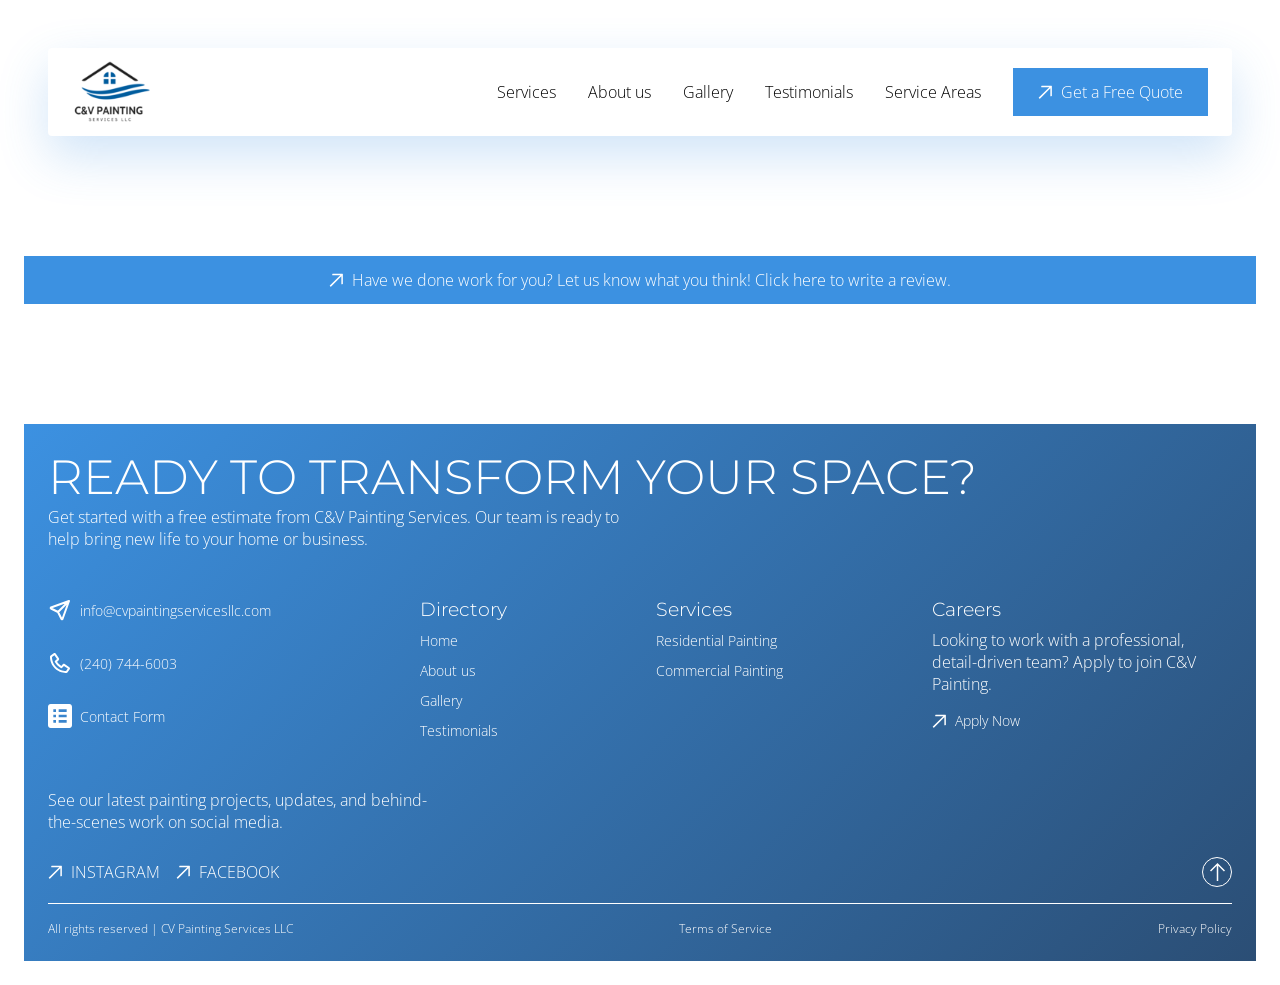
<file: reviews.html>
<!DOCTYPE html>
<html lang="en">
<head>
  <link rel="icon" href="/CV-favi.png" type="image/png">
  <meta charset="UTF-8">
  <meta name="viewport" content="width=device-width, initial-scale=1.0">
  <meta name="description" content="Professional interior and exterior painting services in Maryland. Clean work, reliable crews, and results that last. Get a free estimate today.">
  <link rel="stylesheet" href="style.css">
  <script src="script.js" defer></script>
  <title>exceptional reviews from Previous Customers | CV Painting Services</title>
  </script>
</head>
<body>
  <header>
    <nav>
      <a href="/">
        <img src="assets/CV-company-logo.svg" alt="company logo" class="company-logo">
      </a>

      <ul class="nav-list">
        <li class="service-dropdown-parent">
          <a href="/#services" class="nav-link parent-link">Services</a>
          
          <ul class="service-dropdown">
            <li class="service-link">
              <a href="residential-painting.html">Residential Painting</a>
            </li>
            <Li class="service-link">
              <a href="commercial-painting.html">Commercial Painting</a>
            </li>
          </ul>
        </li>
        
        <li>
          <a href="/#owner" class="nav-link">About us</a>
        </li>
        
        <li>
          <a href="/#gallery" class="nav-link">Gallery</a>
        </li>
        
        <li>
          <a href="reviews.html" class="nav-link">Testimonials</a>
        </li>

        <li class="service-dropdown-parent">
          <p class="nav-link parent-link">Service Areas</p>
          
          <ul class="service-dropdown">
            <li class="service-link">
              <a href="residential-painting-rockville-md.html">Rockville, MD</a>
            </li>

            <Li class="service-link">
              <a href="residential-painting-silver-spring-md.html">Silver Spring, MD</a>
            </li>

            <Li class="service-link">
              <a href="residential-painting-bethesda-md.html">Bethesda, MD</a>
            </li>

            <Li class="service-link">
              <a href="residential-painting-kensington-md.html">Kensington, MD</a>
            </li>

            <Li class="service-link">
              <a href="residential-painting-chevy-chase-md.html">Chevy Chase, MD</a>
            </li>

            <Li class="service-link">
              <a href="residential-painting-gaithersburg-md.html">Gaithersburg, MD</a>
            </li>

            <Li class="service-link">
              <a href="residential-painting-germantown-md.html">Germantown, MD</a>
            </li>

            <Li class="service-link">
              <a href="residential-painting-north-potomac-md.html">North Potomac, MD</a>
            </li>

            <Li class="service-link">
              <a href="residential-painting-clarksburg-md.html">Clarksburg, MD</a>
            </li>
          </ul>
        </li>
        
        <li><a href="https://cvpaintingservicesllc.dripjobs.com/appointmentrequests" class="CTA-buttons contact-button">
          <img src="assets/arrow.svg" alt="arrow-icon" class="button-arrow">
          Get a Free Quote
        </a>
      </li>
      </ul>

      <button id="hamburger-btn">
        <img src="assets/material-symbols_menu.svg">
      </button>
    </nav>

    <div id="nav_modal">
			<div class="nav_modal--container">
				<button id="exit-btn">
					<img src="assets/bx_plus.svg" alt="exit buttom for modal" />
				</button>

				<ul class="nav_modal--list">
					<li><a href="/#owner" class="nav_modal--list">About Us</a></li>
					<li>
						<a href="/#gallery" class="nav_modal--list">Gallery</a>
					</li>
					<li><a href="reviews.html" class="nav_modal--list">Testimonials</a></li>
					<li class="special-links">
            Services
            <a href="residential-painting.html" class="nav_modal--list">Residential Painting</a>

            <a href="commercial-painting.html" class="nav_modal--list">Commercial Painting</a>
          </li>
					<li class="special-links">
            Service Areas
            <a href="residential-painting-gaithersburg-md.html" class="nav_modal--list">Gaithersburg, MD</a>
            <a href="residential-painting-germantown-md.html" class="nav_modal--list">Germantown, MD</a>
            <a href="residential-painting-rockville-md.html" class="nav_modal--list">Rockville, MD</a>
            <a href="residential-painting-silver-spring-md.html" class="nav_modal--list">Silver Spring, MD</a>
            <a href="residential-painting-kensington-md.html" class="nav_modal--list">Kensington, MD</a>
            <a href="residential-painting-chevy-chase-md.html" class="nav_modal--list">Chevy Chase, MD</a>
            <a href="residential-painting-bethesda-md.html" class="nav_modal--list">Bethesda, MD</a>
            <a href="residential-painting-rockville-md.html" class="nav_modal--list">Rockville, MD</a>
            <a href="residential-painting-north-potomac-md.html" class="nav_modal--list">North Potomac, MD</a>
            <a href="residential-painting-clarksburg-md.html" class="nav_modal--list">Clarksburg, MD</a>
          </li>
				</ul>

        <a href="https://cvpaintingservicesllc.dripjobs.com/appointmentrequests" class="CTA-buttons contact-button nav-modal--list modal-contact">
            <img src="assets/arrow.svg" alt="arrow icon" class="button-arrow">
            Contact
        </a>
			</div>
		</div>
  </header>

  <main>
    <div class="nj-stories" ></div> <script type="text/javascript" src="https://cdn.nicejob.co/js/sdk.min.js?id=77bc572d-e294-4dd6-9e7c-7aa9a8dadc88" defer></script>

    <div class="container">
      <div class="row">
        <a class="nj-review write-review CTA-buttons contact-button">
           <img src="assets/arrow.svg" alt="" class="button-arrow">
          Have we done work for you? Let us know what you think! Click here to write a review.</a>
      </div>
    </div>

    <footer>
      <div class="footer-container">
        <h2 class="footer-heading">READY TO TRANSFORM YOUR SPACE?</h2>

        <p class="footer-sub-text">
          Get started with a free estimate from C&V Painting Services. Our team is ready to help bring new life to your home or business.
        </p>

        <div class="footer-links">
          <ul class="contact-links">
            <li class="contact-link">
              <a href="mailto:info@cvpaintingservicesllc.com">
              <img src="assets/tabler_send.svg" alt="send icon for email">
              info@cvpaintingservicesllc.com
              </a>
            </li>

            <li class="contact-link">
              <a href="tel:240-744-6003">
              <img src="assets/boxicons_phone.svg" alt="phone icon for contacting via phone number">
              (240) 744-6003
              </a>
            </li>

            <li class="contact-link">
              <a href="https://cvpaintingservicesllc.dripjobs.com/appointmentrequests">
              <img src="assets/form-icon.svg" alt="form icon for C&V Painting contact form">
              Contact Form
              </a>
            </li>
          </ul>

          <ul class="contact-directory">
            <h3 class="contact-title">Directory</h3>
            <li class="contact-link">
              <a href="/">Home</a>
            </li>

            <li class="contact-link">
              <a href="/#owner">About us</a>
            </li>

            <li class="contact-link">
              <a href="/#gallery">Gallery</a>
            </li>

            <li class="contact-link">
              <a href="reviews.html">Testimonials</a>
            </li>
          </ul>

          <ul class="contact-directory">
            <h3 class="contact-title">Services</h3>
            <li class="contact-link">
              <a href="residential-painting.html">Residential Painting</a>
            </li>

            <li class="contact-link">
              <a href="commercial-painting.html">Commercial Painting</a>
            </li>
          </ul>

          <ul class="contact-directory">
            <h3 class="contact-title">Careers</h3>
            <li class="contact-link careers-text">
              Looking to work with a professional, detail-driven team? Apply to join C&V Painting.
            </li>

            <li class="contact-link careers-btn">
              <a href="https://docs.google.com/forms/d/e/1FAIpQLSd3AQbu-1u1Ra2t-M2bRQX8i1jDKa_nzxUtmUKnmc9G1lttQg/viewform?pli=1">
                <img src="assets/arrow.svg" alt="employment contact form" class="button-arrow">
                Apply Now</a>
            </li>
          </ul>
        </div>

        <div class="social-media-container">
          <p class="social-media-text">See our latest painting projects, updates, and behind-the-scenes work on social media.</p>

          <div class="social-links">
            <div class="socials">
              <a href="https://www.instagram.com/cvpaintingservicesllc/" class="social-link" target="_blank">
                <img src="assets/arrow.svg" alt="arrow icon" class="button-arrow">
                INSTAGRAM
              </a>
              
              <a href="https://www.facebook.com/search/top/?q=cvpaintingservices" class="social-link" target="_blank">
                <img src="assets/arrow.svg" alt="arrow icon" class="button-arrow">
                FACEBOOK
              </a>
            </div>

            <a href="#hero" class="back-to-top">
            <img src="assets/arrow.svg" alt="back to top arrow icon">
          </a>
          </div>
        </div>

        <div class="line"></div>

        <div class="terms-container">
            <p class="copyright">All rights reserved | CV Painting Services LLC</p>
            
            <a href="terms-of-service.html" class="terms">Terms of Service</a>
            
            <a href="privacy-policy.html" class="privacy">Privacy Policy</a>
        </div>
      </div>

      <div class="nj-engage" data-position="left"></div> <script type="text/javascript" src="https://cdn.nicejob.co/js/sdk.min.js?id=77bc572d-e294-4dd6-9e7c-7aa9a8dadc88" defer></script>
    </footer>
  </main>
</body>
</html>
</file>
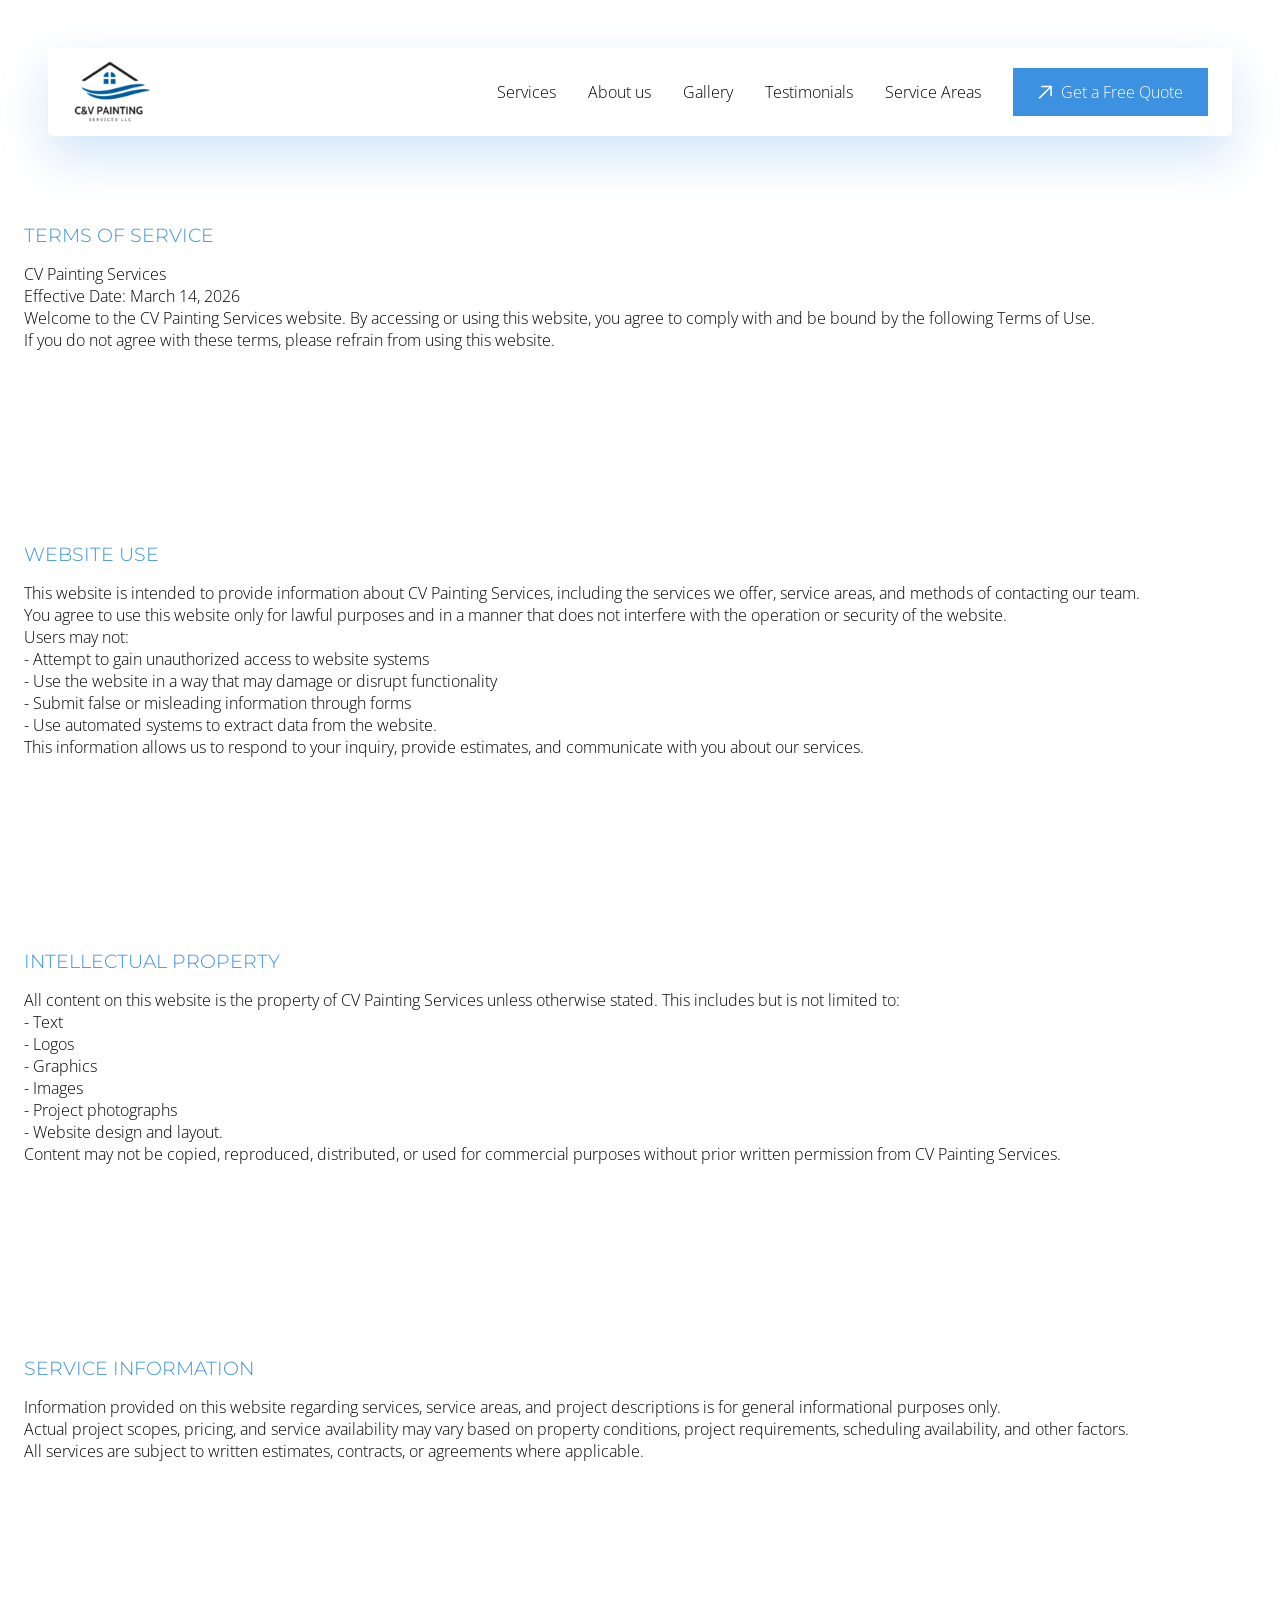
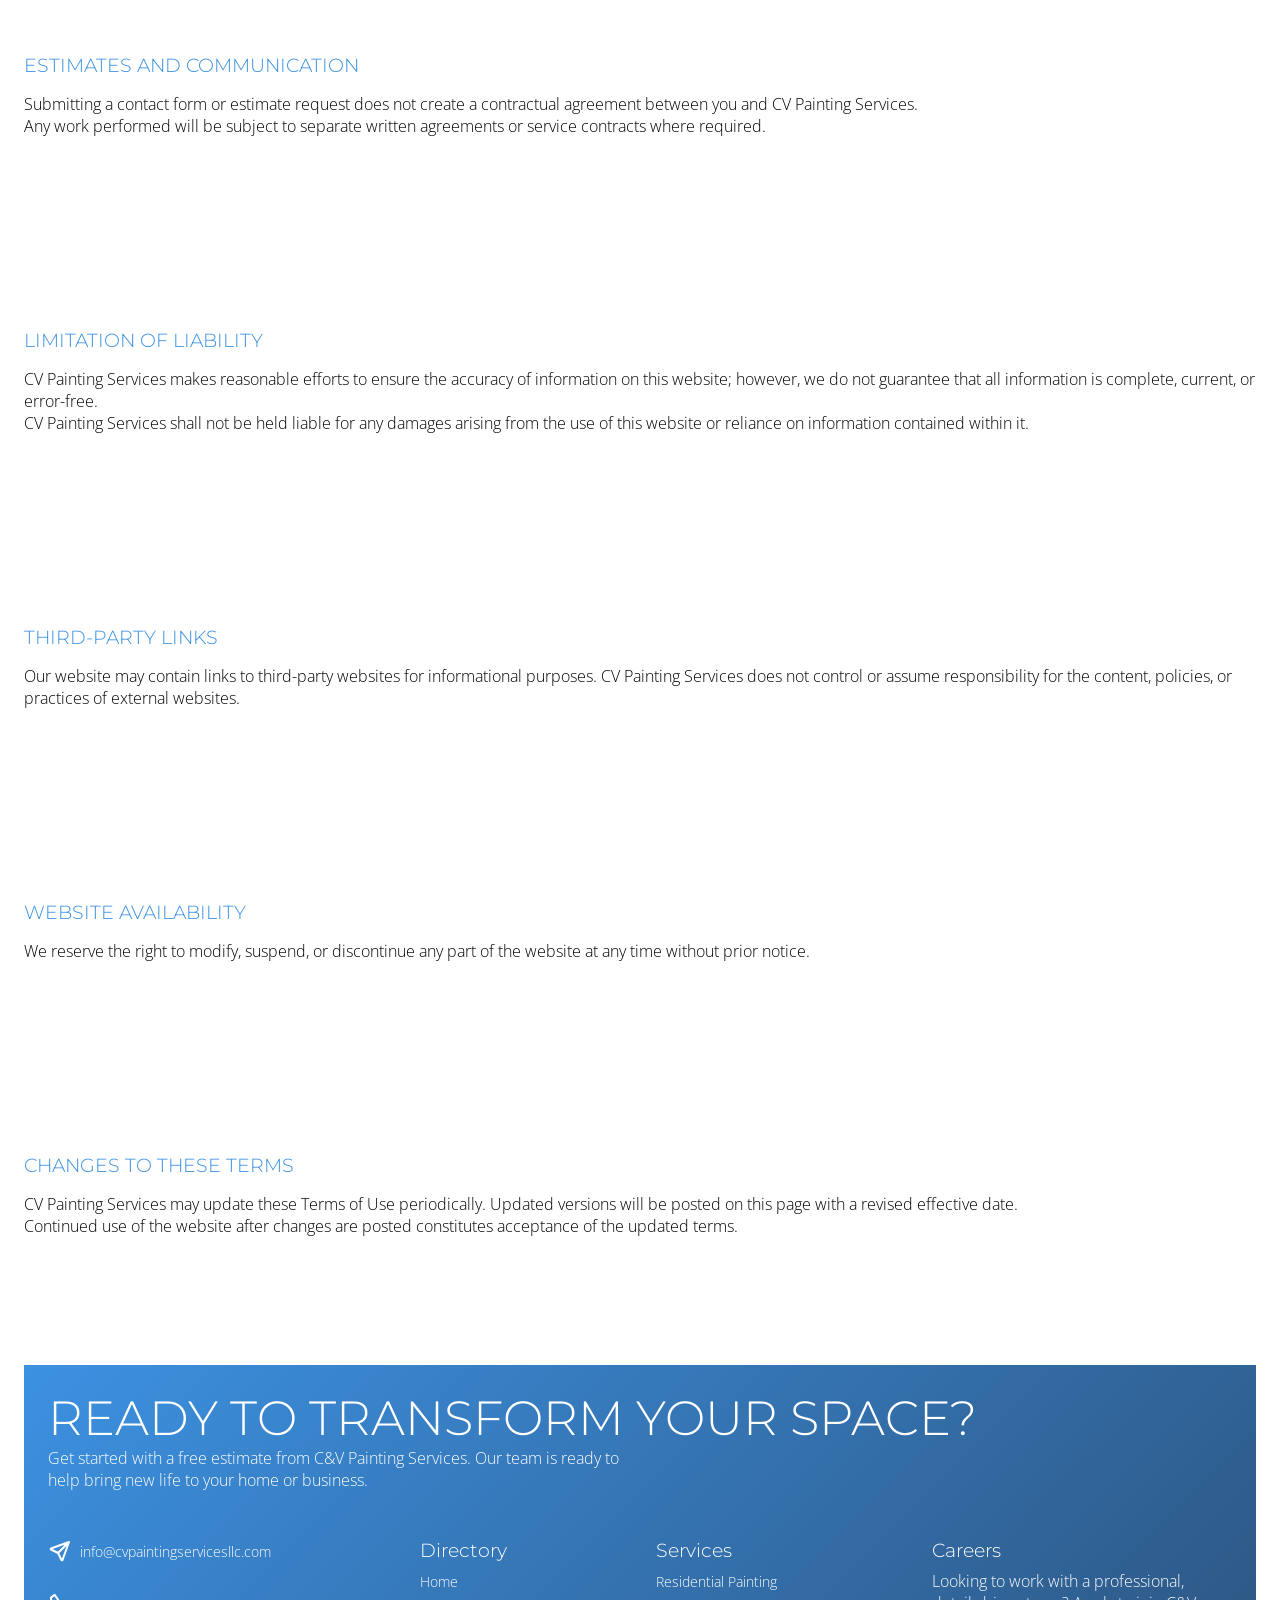
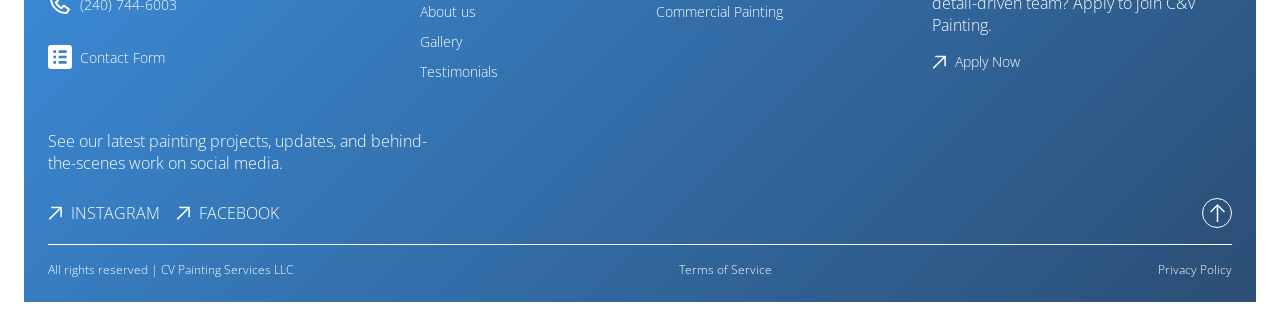
<file: terms-of-service.html>
<!DOCTYPE html>
<html lang="en">
<head>
  <link rel="icon" href="/CV-favi.png" type="image/png">
  <link rel="icon" href="/C&V-favi.png" type="image/svg+xml">
  <meta charset="UTF-8">
  <meta name="viewport" content="width=device-width, initial-scale=1.0">
  <meta name="description" content="Professional interior and exterior painting services in Maryland. Clean work, reliable crews, and results that last. Get a free estimate today.">
  <link rel="stylesheet" href="style.css">
  <script src="script.js" defer></script>
  <title>Privacy Policy | CV Painting Services</title>
</head>
<body>
  <header>
    <nav>
      <a href="/">
        <img src="assets/CV-company-logo.svg" alt="company logo" class="company-logo">
      </a>

      <ul class="nav-list">
        <li class="service-dropdown-parent">
          <a href="/#services" class="nav-link parent-link">Services</a>
          
          <ul class="service-dropdown">
            <li class="service-link">
              <a href="residential-painting.html">Residential Painting</a>
            </li>
            <Li class="service-link">
              <a href="commercial-painting.html">Commercial Painting</a>
            </li>
          </ul>
        </li>
        
        <li>
          <a href="/#owner" class="nav-link">About us</a>
        </li>
        
        <li>
          <a href="/#gallery" class="nav-link">Gallery</a>
        </li>
        
        <li>
          <a href="reviews.html" class="nav-link">Testimonials</a>
        </li>

        <li class="service-dropdown-parent">
          <p class="nav-link parent-link">Service Areas</p>
          
          <ul class="service-dropdown">
            <li class="service-link">
              <a href="residential-painting-rockville-md.html">Rockville, MD</a>
            </li>

            <Li class="service-link">
              <a href="residential-painting-silver-spring-md.html">Silver Spring, MD</a>
            </li>

            <Li class="service-link">
              <a href="residential-painting-bethesda-md.html">Bethesda, MD</a>
            </li>

            <Li class="service-link">
              <a href="residential-painting-kensington-md.html">Kensington, MD</a>
            </li>

            <Li class="service-link">
              <a href="residential-painting-chevy-chase-md.html">Chevy Chase, MD</a>
            </li>

            <Li class="service-link">
              <a href="residential-painting-gaithersburg-md.html">Gaithersburg, MD</a>
            </li>

            <Li class="service-link">
              <a href="residential-painting-germantown-md.html">Germantown, MD</a>
            </li>

            <Li class="service-link">
              <a href="residential-painting-north-potomac-md.html">North Potomac, MD</a>
            </li>

            <Li class="service-link">
              <a href="residential-painting-clarksburg-md.html">Clarksburg, MD</a>
            </li>
          </ul>
        </li>
        
        <li><a href="https://cvpaintingservicesllc.dripjobs.com/appointmentrequests" class="CTA-buttons contact-button">
          <img src="assets/arrow.svg" alt="arrow-icon" class="button-arrow">
          Get a Free Quote
        </a>
      </li>
      </ul>

      <button id="hamburger-btn">
        <img src="assets/material-symbols_menu.svg">
      </button>
    </nav>

    <div id="nav_modal">
			<div class="nav_modal--container">
				<button id="exit-btn">
					<img src="assets/bx_plus.svg" alt="exit buttom for modal" />
				</button>

				<ul class="nav_modal--list">
					<li><a href="/#owner" class="nav_modal--list">About Us</a></li>
					<li>
						<a href="/#gallery" class="nav_modal--list">Gallery</a>
					</li>
					<li><a href="reviews.html" class="nav_modal--list">Testimonials</a></li>
					<li class="special-links">
            Services
            <a href="residential-painting.html" class="nav_modal--list">Residential Painting</a>

            <a href="commercial-painting.html" class="nav_modal--list">Commercial Painting</a>
          </li>
					<li class="special-links">
            Service Areas
            <a href="residential-painting-gaithersburg-md.html" class="nav_modal--list">Gaithersburg, MD</a>
            <a href="residential-painting-germantown-md.html" class="nav_modal--list">Germantown, MD</a>
            <a href="residential-painting-rockville-md.html" class="nav_modal--list">Rockville, MD</a>
            <a href="residential-painting-silver-spring-md.html" class="nav_modal--list">Silver Spring, MD</a>
            <a href="residential-painting-kensington-md.html" class="nav_modal--list">Kensington, MD</a>
            <a href="residential-painting-chevy-chase-md.html" class="nav_modal--list">Chevy Chase, MD</a>
            <a href="residential-painting-bethesda-md.html" class="nav_modal--list">Bethesda, MD</a>
            <a href="residential-painting-rockville-md.html" class="nav_modal--list">Rockville, MD</a>
            <a href="residential-painting-north-potomac-md.html" class="nav_modal--list">North Potomac, MD</a>
            <a href="residential-painting-clarksburg-md.html" class="nav_modal--list">Clarksburg, MD</a>
          </li>
				</ul>

        <a href="https://cvpaintingservicesllc.dripjobs.com/appointmentrequests" class="CTA-buttons contact-button nav-modal--list modal-contact">
            <img src="assets/arrow.svg" alt="arrow icon" class="button-arrow">
            Contact
        </a>
			</div>
		</div>
  </header>

  <main>
    <section id="terms-service">

  <div class="container">
    <div class="row">
      <h3>TERMS OF SERVICE</h3>
      <p>CV Painting Services</p>
      <p>Effective Date: March 14, 2026</p>
      <p>Welcome to the CV Painting Services website. By accessing or using this website, you agree to comply with and be bound by the following Terms of Use.</p>
      <p>If you do not agree with these terms, please refrain from using this website.</p>
    </div>
  </div>

  <div class="container">
    <div class="row">
      <h3>WEBSITE USE</h3>
      <p>This website is intended to provide information about CV Painting Services, including the services we offer, service areas, and methods of contacting our team.</p>
      <p>You agree to use this website only for lawful purposes and in a manner that does not interfere with the operation or security of the website.</p>
      <p>Users may not:</p>
      <p>- Attempt to gain unauthorized access to website systems</p>
      <p>- Use the website in a way that may damage or disrupt functionality</p>
      <p>- Submit false or misleading information through forms</p>
      <p>- Use automated systems to extract data from the website.</p>
      <p>This information allows us to respond to your inquiry, provide estimates, and communicate with you about our services.</p>
    </div>
  </div>

  <div class="container">
    <div class="row">
      <h3>INTELLECTUAL PROPERTY</h3>
      <p>All content on this website is the property of CV Painting Services unless otherwise stated. This includes but is not limited to:</p>
      <p>- Text</p>
      <p>- Logos</p>
      <p>- Graphics</p>
      <p>- Images</p>
      <p>- Project photographs</p>
      <p>- Website design and layout.</p>
      <p>Content may not be copied, reproduced, distributed, or used for commercial purposes without prior written permission from CV Painting Services.</p>
    </div>
  </div>

  <div class="container">
    <div class="row">
      <h3>SERVICE INFORMATION</h3>
      <p>Information provided on this website regarding services, service areas, and project descriptions is for general informational purposes only.</p>
      <p>Actual project scopes, pricing, and service availability may vary based on property conditions, project requirements, scheduling availability, and other factors.</p>
      <p>All services are subject to written estimates, contracts, or agreements where applicable.</p>
    </div>
  </div>

  <div class="container">
    <div class="row">
      <h3>ESTIMATES AND COMMUNICATION</h3>
      <p>Submitting a contact form or estimate request does not create a contractual agreement between you and CV Painting Services.</p>
      <p>Any work performed will be subject to separate written agreements or service contracts where required.</p>
    </div>
  </div>

  <div class="container">
    <div class="row">
      <h3>LIMITATION OF LIABILITY</h3>
      <p>CV Painting Services makes reasonable efforts to ensure the accuracy of information on this website; however, we do not guarantee that all information is complete, current, or error-free.</p>
      <p>CV Painting Services shall not be held liable for any damages arising from the use of this website or reliance on information contained within it.</p>
    </div>
  </div>

  <div class="container">
    <div class="row">
      <h3>THIRD-PARTY LINKS</h3>
      <p>Our website may contain links to third-party websites for informational purposes. CV Painting Services does not control or assume responsibility for the content, policies, or practices of external websites.</p>
    </div>
  </div>

  <div class="container">
    <div class="row">
      <h3>WEBSITE AVAILABILITY</h3>
      <p>We reserve the right to modify, suspend, or discontinue any part of the website at any time without prior notice.</p>
    </div>
  </div>

  <div class="container">
    <div class="row">
      <h3>CHANGES TO THESE TERMS</h3>
      <p>CV Painting Services may update these Terms of Use periodically. Updated versions will be posted on this page with a revised effective date.</p>
      <p>Continued use of the website after changes are posted constitutes acceptance of the updated terms.</p>
    </div>
  </div>

</section>

    <footer>
      <div class="footer-container">
        <h2 class="footer-heading">READY TO TRANSFORM YOUR SPACE?</h2>

        <p class="footer-sub-text">
          Get started with a free estimate from C&V Painting Services. Our team is ready to help bring new life to your home or business.
        </p>

        <div class="footer-links">
          <ul class="contact-links">
            <li class="contact-link">
              <a href="mailto:info@cvpaintingservicesllc.com">
              <img src="assets/tabler_send.svg" alt="send icon for email">
              info@cvpaintingservicesllc.com
              </a>
            </li>

            <li class="contact-link">
              <a href="tel:240-744-6003">
              <img src="assets/boxicons_phone.svg" alt="phone icon for contacting via phone number">
              (240) 744-6003
              </a>
            </li>

            <li class="contact-link">
              <a href="https://cvpaintingservicesllc.dripjobs.com/appointmentrequests">
              <img src="assets/form-icon.svg" alt="form icon for C&V Painting contact form">
              Contact Form
              </a>
            </li>
          </ul>

          <ul class="contact-directory">
            <h3 class="contact-title">Directory</h3>
            <li class="contact-link">
              <a href="/">Home</a>
            </li>

            <li class="contact-link">
              <a href="/#owner">About us</a>
            </li>

            <li class="contact-link">
              <a href="/#gallery">Gallery</a>
            </li>

            <li class="contact-link">
              <a href="reviews.html">Testimonials</a>
            </li>
          </ul>

          <ul class="contact-directory">
            <h3 class="contact-title">Services</h3>
            <li class="contact-link">
              <a href="residential-painting.html">Residential Painting</a>
            </li>

            <li class="contact-link">
              <a href="commercial-painting.html">Commercial Painting</a>
            </li>
          </ul>

          <ul class="contact-directory">
            <h3 class="contact-title">Careers</h3>
            <li class="contact-link careers-text">
              Looking to work with a professional, detail-driven team? Apply to join C&V Painting.
            </li>

            <li class="contact-link careers-btn">
              <a href="https://docs.google.com/forms/d/e/1FAIpQLSd3AQbu-1u1Ra2t-M2bRQX8i1jDKa_nzxUtmUKnmc9G1lttQg/viewform?pli=1">
                <img src="assets/arrow.svg" alt="employment contact form" class="button-arrow">
                Apply Now</a>
            </li>
          </ul>
        </div>

        <div class="social-media-container">
          <p class="social-media-text">See our latest painting projects, updates, and behind-the-scenes work on social media.</p>

          <div class="social-links">
            <div class="socials">
              <a href="https://www.instagram.com/cvpaintingservicesllc/" class="social-link" target="_blank">
                <img src="assets/arrow.svg" alt="arrow icon" class="button-arrow">
                INSTAGRAM
              </a>
              
              <a href="https://www.facebook.com/search/top/?q=cvpaintingservices" class="social-link" target="_blank">
                <img src="assets/arrow.svg" alt="arrow icon" class="button-arrow">
                FACEBOOK
              </a>
            </div>

            <a href="#hero" class="back-to-top">
            <img src="assets/arrow.svg" alt="back to top arrow icon">
          </a>
          </div>
        </div>

        <div class="line"></div>

        <div class="terms-container">
            <p class="copyright">All rights reserved | CV Painting Services LLC</p>
            
            <a href="terms-of-service.html" class="terms">Terms of Service</a>
            
            <a href="privacy-policy.html" class="privacy">Privacy Policy</a>
        </div>
      </div>

      <div class="nj-engage" data-position="left"></div> <script type="text/javascript" src="https://cdn.nicejob.co/js/sdk.min.js?id=77bc572d-e294-4dd6-9e7c-7aa9a8dadc88" defer></script>
    </footer>
  </main>
</body>
</html>
</file>
<file: style.css>
@import url('https://fonts.googleapis.com/css2?family=Montserrat:ital,wght@0,100..900;1,100..900&family=Open+Sans:ital,wght@0,300..800;1,300..800&display=swap');

* {
  box-sizing: border-box;
  margin: 0;
  padding: 0;
  scroll-behavior: smooth;
}

:root {
  /* Colors */
  --main-blue: #2B4E75;
  --light-blue: #3C91E1;
  --light-blue-opac: rgba(60, 145, 225, 0.8);
  
  /* general */
  --radius: 4px;
  --dark-opacity: rgba(0, 0, 0, 0.5);
}

h1, h2, h3, h4 {
  font-family: 'Montserrat', sans-serif;
}

h2, h3, h4 {
  font-weight: 300;
}

h2 {
  font-size: 32px;
}

p, a, li, span {
  font-family: 'Open Sans', sans-serif;
  font-weight: 300;
  text-decoration: none;
  list-style-type: none;
}

button:hover,
a:hover {
  cursor: pointer;
}

img {
  display: block;
}

.text-light-blue {
  color: var(--light-blue);
}

.text-italic {
  font-style: italic;
  text-decoration: underline;
}

.heading {
  margin-bottom: 32px;
}

.container {
  padding: 6rem 0;
}

.row {
  position: relative;
  width: 100%;
  max-width: 1500px;
  padding: 0 24px;
  margin:  0 auto;
}

.overlay {
  position: absolute;
  inset: 0;
}

.blue-overlay {
  background-color: var(--light-blue-opac);
}

.dark-overlay {
  background-color: var(--dark-opacity);
}

/* Buttons */
.CTA-buttons {
  display: inline-block;
  padding: 12px 24px;
  font-weight: 300;
  transition: background-color 0.3s ease;
  
  display: inline-flex;
  justify-content: center;
  align-items: center;
  gap: 8px;
}

.contact-button {
  color: white;
  background-color: var(--light-blue);
  border: 1px solid var(--light-blue);
}

.gallery-button {
  background-color: transparent;
  color: #fff;
  border: 1px solid #fff;
}

.button-arrow {
  display: inline-block;
  transform: rotate(45deg);
  transition: transform 0.3s ease;
}

a:hover .button-arrow {
  transform: rotate(90deg) scale(1.05);
}

/* nav */
nav {
  position: fixed;
  top: 48px;
  left: 48px;
  right: 48px;
  z-index: 1000;
  background-color: #fff;
  padding: 8px 24px;
  border-radius: var(--radius);
  box-shadow: 0 20px 50px rgba(60, 145, 225, 0.245);

  display: flex;
  justify-content: space-between;
  align-items: center;

  transition: top 500ms ease;
}

nav.scrolled {
  top: 8px;
}

.company-logo {
  width: 80px;
}

.nav-list {
  display: flex;
  align-items: center;
  gap: 32px;
}

.nav-link {
  color: #000;
  transition: color 300ms ease;
}

.nav-link:hover {
  color: var(--light-blue);
}

.service-dropdown-parent {
  position: relative;
}

.service-dropdown-parent::after {
  content: "";
  position: absolute;
  top: 100%;
  left: 0;
  width: 100%;
  height: 20px;
}

.service-dropdown {
  position: absolute;
  top: calc(100% + 20px);
  left: -16px;
  width: 200px;
  padding: 16px;
  background-color: #fff;
  display: flex;
  flex-direction: column;
  transform: translateY(-10px);
  gap: 8px;
  opacity: 0;
  visibility: hidden;

  transition: opacity 300ms ease, transform 300ms ease, visibility 300ms ease;
}

.service-link > a {
  color: var(--light-blue);
}

.service-dropdown-parent:hover .parent-link {
  color: var(--light-blue);
}

.service-dropdown-parent:hover .service-dropdown {
  opacity: 1;
  visibility: visible;
  transform: translateY(0);
  color: var(--light-blue);
}

.parent-link:hover {
  cursor: pointer;
}

/* hamburger menu */
#hamburger-btn,
#modal-exit {
  border: none;
  background-color: transparent;
}

#hamburger-btn {
  display: none;
}

#modal-exit {
  color: #fff;
  float: right;
}

.modal {
  position: fixed;
  background-color: #3C91E1;
  inset: 0;
  z-index: 1000;
  padding: 24px;
  display: flex;
  flex-direction: column;
  text-align: right;
  align-items: flex-end;
  visibility: hidden;
  opacity: 0;
}

.modal-links {
  margin-top: 48px;
}

.modal-link,
.modal-links li {
  font-size: 24px;
  margin-bottom: 48px;
}

.modal-links,
.modal-links > li > a {
  color: #fff;
}

.modal-service-list {
  display: flex;
  flex-direction: column;
  gap: 8px;
}


/* hero */
#hero,
#service-hero {
  width: 100%;
  height: 100dvh;
  padding: 24px;
  overflow: hidden;
}

.hero-video {
  position: relative;
  width: 100%;
  height: 100%;
  object-fit: cover;
  display: block;
  filter: brightness(0.5);
}

.hero-text-container {
  position: absolute;
  top: 50%;
  left: 48px;
  transform: translateY(-50%);
  color: white;
}

.hero-title {
  font-size: 48px;
  margin-bottom: 16px;
  width: 1000px;
}

.hero-subtitle,
.service-hero-subtitle {
  margin-bottom: 24px;
}

.hero-button-container {
  display: inline-flex;
  gap: 24px;
}


/* Credentials */
.credential-container {
  padding-top: 0px;
  padding-bottom: 8rem;
}

.credentials-container,
.testimonials-wrapper,
.credentials-container-services {
  display: grid;
  justify-content: center;
  gap: 24px;
  margin: 0 auto;
}

.credentials-container,
.testimonials-wrapper {
  grid-template-columns: repeat(3, 1fr);
  grid-template-rows: 1fr 1fr;
  
}

.credentials-container-services {
  grid-template-columns: repeat(4, 1fr);

}

.credentials-container {
  width: 1000px;
}

.credential-box {
  position: relative;
  background-color: var(--main-blue);
  display: flex;
  flex-direction: column;
  align-items: center;
  justify-content: center;
  height: 200px;
  overflow: hidden;
  gap: 4px;
  padding: 8px;
  text-align: center;
}

.credential-title {
  font-size: 80px;
}

.credential-sub-text {
  color: #fff;
}

.review-box-img {
  background-image: url('assets/bathroom-paint-img.webp');
  background-position: center;
  background-size: cover;
}

.review-text {
  position: absolute;
  top: 50%;
  left: 50%;
  transform: translate(-50%, -50%);
  color: #fff;

  display: flex;
  align-items: center;
  justify-content: center;
  gap: 8px;
}

.small-text {
  font-size: 12px;
  color: #cfcfcf;
}

.pca-link {
  display: flex;
  flex-direction: column;
  align-items: center;
  gap: 8px;
}

/* services */
.heading-container {
  display: flex;
  align-items: center;
  justify-content: space-between;
}

.services-heading {
  width: 500px;
}

.sub-heading {
  width: 400px;
}

.service-container {
  display: flex;
  justify-content: space-between;
  gap: 8px;
  width: 100%;
}

.service-box {
  position: relative;
}

.service-section-img-res {
  background-image: url('assets/residential-service-img.webp');
  background-position: center;
  background-size: cover;
  width: 100%;
  height: 300px;
}

.service-section-img-comm {
  background-image: url('assets/office-img.webp');
  background-position: center;
  background-size: cover;
  width: 100%;
  height: 300px;
}

.service-info-container {
  position: absolute;
  top: 24px;
  left: 24px;
  z-index: 2;
  color: #fff;
}

.service-title {
  display: flex;
  align-items: center;
  gap: 8px;
  color: #fff;
}

.service-name {
  font-weight: 400;
  font-size: 24px;
}

.service-icon {
  width: 40px;
}

.service-text {
  width: 440px;
  margin-top: 32px;
}

.service-overlay {
  background-color: var(--dark-opacity);
  opacity: 1;
  transition: opacity 300ms ease, background-color 300ms ease;
}

.service-box:hover .service-overlay {
  background-color: var(--light-blue-opac);
  opacity: 1;
}

.service-btn {
  position: absolute;
  left: 24px;
  bottom: 24px;
  background-color: var(--light-blue);
  transition: background-color 300ms ease;
  color: #fff;
}

.service-box:hover .service-btn {
  background-color: transparent;
}

.specialization {
  margin-top: 32px;
  width: 400px;
  font-size: 14px;
}

/* Owner */
.owner-row {
  display: flex;
  justify-content: space-between;
  gap: 24px;
}

.owner-img-wrapper {
  width: 600px;
  height: 400px;
  overflow: hidden;
}

.owner-img {
  width: 100%;
  transition: transform 500ms ease;
}

.owner-img-wrapper:hover .owner-img {
  transform: scale(1.05);
}

.owner-info-container {
  display: flex;
  flex-direction: column;
  justify-content: space-around;
  width: 45%;
}

.sub-heading-gallery {
  margin-top: 8px;
  width: 500px;
  color: #5a5a5a;
}

.gallery-text {
  display: flex;
  justify-content: space-between;
  gap: 8px;
  width: 100%;
}

.gallery-container {
  margin-top: 80px;
  width: 100%;
  height: 500px;

  display: grid;
  grid-template-columns: repeat(4, 1fr);
  grid-template-rows: repeat(2, 1fr);
  gap: 8px;
}

.gallery-wrapper {
  background-position: center;
  background-size: cover;
  width: 100%;
  overflow: hidden;
}

.gallery-wrapper:hover .gallery-img {
  transform: scale(1.05);
}

.gallery-img-wrapper-1 {
  width: 100%;
  grid-column: span 2 / span 2;
}

.gallery-img-wrapper-2 {
  grid-column-start: 3;
}

.gallery-img-wrapper-3 {
  grid-column-start: 1;
  grid-row-start: 2;
}

.gallery-img-wrapper-4 {
  grid-column-start: 2;
  grid-row-start: 2;
}

.gallery-img-wrapper-5 {
  grid-column-start: 3;
  grid-row-start: 2;
}

.gallery-img-wrapper-6 {
  grid-row: span 2 / span 2;
  grid-column-start: 4;
  grid-row-start: 1;
}

.gallery-img {
  width: 100%;
  height: 100%;
  object-fit: cover;
  transition: transform 300ms ease;
}


/* testimonials */
.testimonials-row {
  display: flex;
  flex-direction: column;
  align-items: center;
}

.testimonials-wrapper {
  margin-top: 80px;
  width: 100%;
  gap: 8px;
}

.review-box {
  position: relative;
  background-color: var(--light-blue);
  color: #fff;
  width: 100%;

  display: flex;
  flex-direction: column;
  justify-content: space-between;
  padding: 24px;
  gap: 80px;
}

.review-link-box {
  padding: 0;
}

/* footer */
footer {
  width: 100%;
  padding: 24px;
}

.footer-container {
  background: linear-gradient(
  -45deg,
  #2B4E75 0%,
  #3C91E1 100%
  );
  color: #fff;
  padding: 24px;
}

.footer-heading {
  font-size: 48px;
}

.footer-sub-text {
  width: 600px;
  margin-bottom: 48px;
}

.contact-links {
  display: flex;
  flex-direction: column;
  gap: 24px;
}

.contact-link a {
  display: inline-flex;
  align-items: center;
  gap: 8px;
  color: #fff;
  font-size: 14px;
}

.contact-directory {
  display: flex;
  flex-direction: column;
  gap: 8px;
}

.footer-links {
  display: flex;
  align-items: flex-start;
  margin-bottom: 48px;
  justify-content: space-between;
}

.social-media-text {
  width: 380px;
  margin-bottom: 24px;
}

.social-link {
  display: flex;
  align-items: center;
  gap: 8px;
  color: #fff;
}

.social-links {
  display: flex;
  gap: 16px;
  justify-content: space-between;
}

.line {
  width: 100%;
  height: 1px;
  background-color: #fff;
  margin: 16px 0;
}

.terms-container {
  display: flex;
  justify-content: space-between;
  align-items: center;
  gap: 24px;
  font-size: 12px;
}

.terms-container a {
  color: #fff;
}

.back-to-top {
  width: 30px;
  height: 30px;
  border: 1px solid #fff;
  display: flex;
  align-items: center;
  justify-content: center;
  border-radius: 100px;
  animation: bounce 3s ease-in-out infinite;
  transition: background-color 300ms ease;
}

.back-to-top:hover {
  background-color: var(--light-blue);
  border: none;
}

@keyframes bounce {
  0% {
    transform: translateY(0px);
  }
  
  50% {
    transform: translateY(-8px);
  }

  100% {
    transform: translateY(0px);
  }
}




/* Service page */
.service-hero-img-wrapper {
  background-position: center;
  background-size: cover;
  width: 100%;
  height: 600px;
  overflow: hidden;
  margin-bottom: 32px;
}

.residential-hero-img {
  background-image: url('assets/residential-service-img.webp');
}

.commercial-hero-img {
  background-image: url('assets/office-img.webp');
}

.rockville-hero-img {
  background-image: url('assets/rockville-square.webp');
}

.silver-spring-hero-img {
  background-image: url('assets/silver-spring.webp');
}

.bethesda-hero-img {
  background-image: url('assets/bethesda-row.webp');
}

.kensington-hero-img {
  background-image: url('assets/kensington.webp');
}

.chevy-chase-hero-img {
  background-image:  url('assets/chevy-chase.webp');
}

.gaithersburg-hero-img {
  background-image: url('assets/rio.webp');
}

.germantown-hero-img {
  background-image: url('assets/germantown.webp');
}

.north-potomac-hero-img {
  background-image: url('assets/north-potomac.webp');
}

.clarksburg-hero-img {
  background-image: url('assets/clarksburg.webp');
}

.service-credential-container {
  margin-top: 80px;
}

.service-hero-title {
  font-weight: 300;
  margin-bottom: 8px;
}

.credentials-heading {
  text-align: center;
  margin-bottom: 32px;
}

.credentials-heading-2 {
  margin-bottom: 16px;
}

.service-heading {
  margin: 16px 0;
}

.interior-paint-img,
.exterior-paint-img {
  width: 100%;
  height: 600px;
  background-position: center;
  background-size: cover;
}

.interior-paint-img {
  background-image: url('assets/residential-img.webp');
}

.exterior-paint-img {
  background-image: url('assets/exterior-residential-img.webp');
}

.commercial-interior-img {
  background-image: url('assets/commercial-interior-img.webp');
}

.commercial-exterior-img {
  background-image: url('assets/commercial-exterior-img.webp');
}

.service-page-container {
  margin-top: 8px;
  display: flex;
  align-items: flex-start;
  justify-content: space-between;
}

.service-info {
  width: 450px;
  margin: 16px 0 32px 0;
}

.special-service-container {
  display: grid;
  grid-template-columns: repeat(2, 1fr);
  grid-template-rows: repeat(3, 1fr);
  gap: 16px;
  width: 600px;
}

.special-text {
  margin-top: 8px;
  color: #555555;
}


/* drywall prep */
.drywall-row {
  display: flex;
  flex-direction: column;
  justify-content: space-between;
  gap: 16px;
}

.drywall-sub-heading {
  margin: 8px 0 24px 0;
}

.drywall-prep-wrapper {
  width: 80%;
}

.drywall-img {
  background-image: url('assets/drywall-repair-img.webp');
  background-position: center;
  background-size: cover;
  width: 100%;
  height: 650px;
}

.comparison-wrapper {
  display: flex;
  justify-content: space-between;
  margin-top: 32px;
}

/* color consulting */

.color-img {
  position: relative;
  background-image: url('assets/color-consulting-img.webp');
  background-position: center;
  background-size: cover;

  height: 500px;
  padding: 24px;
  color: #fff;
}

.color-consulting-wrapper {
  position: absolute;
  left: 32px;
  top: 40px;
}

.color-text {
  width: 500px;
  margin-top: 16px;
}


/* process */
.process-row {
  display: flex;
  flex-direction: column;
  align-items: center;
  gap: 80px;
}

.process-diagram {
  position: relative;
  /* border: 1px solid red; */
  width: 800px;
  height: 400px;
}

.process-line {
  position: absolute;
  left: 50%;
  transform: translateX(-50%);
  width: 2px;
  height: 400px;
  background-color: var(--light-blue);
}

.circle1,
.circle2,
.circle3,
.circle4 {
  width: 24px;
  height: 24px;
  border-radius: 100px;
  background-color: var(--light-blue);
  position: absolute;
  left: 50%;
  transform: translate(-50%, -50%);
}

.circle2 {
  top: calc(400px / 3);
}

.circle3 {
  top: calc(400px / 1.5);
}

.circle4 {
  top: 400px;
}

.process-1,
.process-2, 
.process-3,
.process-4 {
  position: absolute;
  width: 350px;
}

.process-info {
  margin-top: 8px;
  font-size: 12px;
}

.process-1 {
  top: -10px;
  left: 0;
}

.process-2 {
  top: 120px;
  right: 0;
}

.process-3 {
  left: 0;
  bottom: 80px;
}

.process-4 {
  right: 0;
  bottom: -70px;
}

.process-container {
  padding-bottom: 12rem;
}

.careers-text {
  width: 300px;
}

.careers-btn {
  margin-top: 8px;
}

.socials {
  display: flex;
  gap: 16px;
}

/* service area */
.service-area-row {
  display: flex;
  justify-content: space-between;
  gap: 48px;
}

.area-info-wrapper {
  width: 600px;
  display: flex;
  flex-direction: column;
  gap: 24px;
}

.service-area-title {
  margin-bottom: 16px;
}

.service-area-lists {
  display: flex;
  justify-content: space-between;
  gap: 16px;
}

.neighborhood-name {
  margin-bottom: 8px;
  margin-left: 16px;
  color: var(--light-blue);
}

.neighborhoods .neighborhood-name {
  list-style-type: disc;
}

.service-area-map {
  width: 600px;
  border: 1px solid #c4c4c4;
  border-radius: 8px;
  overflow: hidden;
}

.service-map {
  display: block;
  width: 100%;
}

/* policy page / service page */

#policy-privacy,
#terms-service {
  margin-top: 8rem;
}

#policy-privacy h3,
#terms-service h3 { 
  margin-bottom: 16px;
  color: var(--light-blue);
}

#policy-privacy p,
#terms-service {
  margin-bottom: 8px;
}


@media (max-width: 1200px) {
  .area-info-wrapper {
    width: 80%;
  }

  .row {
    padding: 0 16px;
  }

  footer {
    padding: 16px;
  }

  .hero-title {
    font-size: 32px;
    width: 700px;
  }

  p, a , li {
    font-size: 14px;
  }

  .credentials-container {
    width: 100%;
    max-width: 600px;
    grid-template-columns: repeat(2, 1fr);
  }

   .credential-icon {
    width: 80px;
  }

  #hamburger-btn {
    display: block;
  }

  .nav-list {
    display: none;
  }

  .owner-row {
    flex-direction: column-reverse;
    justify-content: center;
  }

  .owner-img-wrapper {
    width: 100%;
    height: 500px;
  }

  .owner-info-container {
    width: 80%;
    gap: 8px;
  }

  #hero,
  #service-hero {
    padding: 16px;
  }

  nav {
    top: 24px;
    left: 24px;
    right: 24px;
  }

  .special-service-container {
    grid-template-columns: repeat(1, 1fr);
    width: 400px;
  }

  .service-area-row {
    flex-direction: column-reverse;
  }
}

@media (max-width: 1000px) {
  .service-container {
    flex-direction: column;
  }

  .testimonials-wrapper,
  .credentials-container {
    grid-template-columns: repeat(2, 1fr);
  }

  .footer-links {
    flex-direction: column;
    gap: 32px;
  }

  .gallery-text {
    flex-direction: column;
  }

  .gallery-container {
    grid-template-columns: repeat(2, 1fr);
    height: auto;

  }

  .gallery-img-wrapper-1 {
  width: 100%;
  grid-column: auto;
  }

  .gallery-img-wrapper-2 {
  grid-column-start:auto;
  }

  .gallery-img-wrapper-3 {
  grid-column-start: auto;
  grid-row-start: auto;
  }

  .gallery-img-wrapper-4 {
  grid-column-start: auto;
  grid-row-start: auto;
  }

  .gallery-img-wrapper-5 {
  grid-column-start: auto;
  grid-row-start: auto;
  }

  .gallery-img-wrapper-6 {
  grid-row: auto;
  grid-column-start: auto;
  grid-row-start: auto;
  }

  .testimonial-sub-text {
    text-align: center;
  }

  .service-info {
    width: 320px;
  }

  .drywall-img {
    height: 420px;
  }

   .service-area-map {
    width: 100%;
  }
}

@media (max-width: 820px) {
  .process-row {
  padding: 16px 16px 8rem 16px;
  }

  .gallery-container {
    grid-template-columns: repeat(1, 1fr);
  }

  .hero-text-container {
    display: flex;
    flex-direction: column;
    align-items: center;
    left: 20px;
    right: 20px;
  }
  
  .hero-title,
  .hero-subtitle {
    text-align: center;
  }

  .company-logo {
    width: 60px;
  }

  .hero-title {
    font-size: 24px;
    width: 100%;
  }

  .credentials-container {
    max-width: 100%;
    gap: 8px;
  }

  .container {
    padding: 4rem 0;
  }

  .owner-img {
    scale: 1.5;
    padding-top: 60px;
  }

  .footer-sub-text {
    width: 300px;
  }

  .social-media-text {
    width: 300px;
  }

  .sub-heading-gallery {
    width: 300px;
  }

  .heading-container {
    flex-direction: column;
    align-items: flex-start;
    margin-bottom: 48px;
  }

  .services-heading {
    margin-bottom: 8px;
  }

  .review-box {
    height: 350px;
    justify-content: space-evenly;
  }

  .testimonials-wrapper {
    grid-template-columns: repeat(1, 1fr);
    margin-top: 40px;
  }

  h2 {
    font-size: 24px;
  }

  .services-heading {
    width: 300px;
  }

  .copyright {
    width: 150px;
  }

  .service-page-container {
    flex-direction: column-reverse;
  }

  .special-service-container {
    grid-template-columns: repeat(2, 1fr);
    width: 100%;
  }

  .service-info {
    width: 100%;
    margin: 32px 0;
  }

  .process-line {
    left: 4px;
  }

  .circle1,
  .circle2,
  .circle3,
  .circle4 {
    left: 4px;
  }

  .process-1,
  .process-2,
  .process-3,
  .process-4 {
    left: 32px;
  }

  .process-diagram {
    width: 100%;
  }

  .service-hero-subtitle {
    width: 300px;
  }

  .service-hero-title {
    font-size: 24px;
  }

  .service-hero-img-wrapper {
    height: 550px;
  }

  .credentials-container-services {
    grid-template-columns: repeat(2, 1fr);
    gap: 8px;
  }

  .area-info-wrapper {
    width: 100%;
  }
}

@media (max-width: 600px) {
  .hero-button-container {
    flex-direction: column;
  }

  .credential-box {
    height: auto;
    padding: 16px;
  }

  .credential-title {
    font-size: 40px;
  }

  .credential-sub-text {
    text-align: center;
  }

  .PCA-icon {
    width: 120px;
  }

  .review-text {
    left: 2px;
    right: 2px;
    transform: translateY(-50%);
  }

  .owner-img {
    scale: 2.8;
    padding-right: 32px;
    padding-top: 80px;
  }

  .owner-info-container {
    width: 100%;
  }

  .sub-heading {
    width: 350px;
  }

  .specialization {
    width: 100%;
  }

  .footer-heading {
    font-size: 24px;
    margin-bottom: 16px;
  }

  .service-text {
    width: 300px;
    margin-top: 16px;
  }

  .copyright,
  .terms,
  .privacy {
    font-size: 10px;
    width: 100%;
  }

  .terms-container {
    flex-direction: column-reverse;
    align-items: flex-start;
  }

  .service-info-container,
  .service-btn {
    left: 12px;
  }

  .service-icon {
    width: 32px;
  }

  .interior-paint-img,
  .exterior-paint-img {
    height: 400px;
  }

  .drywall-img {
    height: 250px;
  }

  .color-text {
    width: 80%;
  }

  .color-consulting-wrapper {
    left: 16px;
  }

  .process-1,
  .process-2,
  .process-3,
  .process-4 {
    width: 300px;
  }

  .process-3 {
    bottom: 65px;
  }

  footer {
    padding: 8px;
  }

  #service-hero {
    height: 100%;
  }

  .credentials-container-services {
    grid-template-columns: repeat(1, 1fr);
  }
}

#nav_modal {
	position: fixed;
	inset: 0;
	background-color: var(--light-blue);
	z-index: 1001;
	visibility: hidden;
	opacity: 0;
	transition: visibility 300ms ease-in-out, opacity 300ms ease;
}

#nav_modal.show_modal {
	visibility: visible;
	opacity: 1;
}

.nav_modal--container {
	position: relative;
}

.nav_modal--container {
	width: 100%;
	height: 100%;
	padding: 16px;

	display: flex;
	align-items: center;
	justify-content: flex-start;
}

#exit-btn {
	background-color: transparent;
	border: none;
	position: absolute;
	top: 34px;
	right: 26px;
}

.nav_modal--list {
	color: #fff;
	font-size: 14px;
	text-align: start;
	display: flex;
	flex-direction: column;
	gap: 24px;
}

.modal-line {
  width: 100%;
  height: 1px;
  background-color: #fff;
}

.special-links {
  font-size: 16px;
  display: flex;
  flex-direction: column;
  gap: 8px;
}

.modal-contact {
  position: absolute;
  bottom: 24px;
  left: 8px;
}

.nj-stories {
  margin-top: 10rem;
}

.write-review {
  width: 100%;
  text-align: center;
}
</file>
